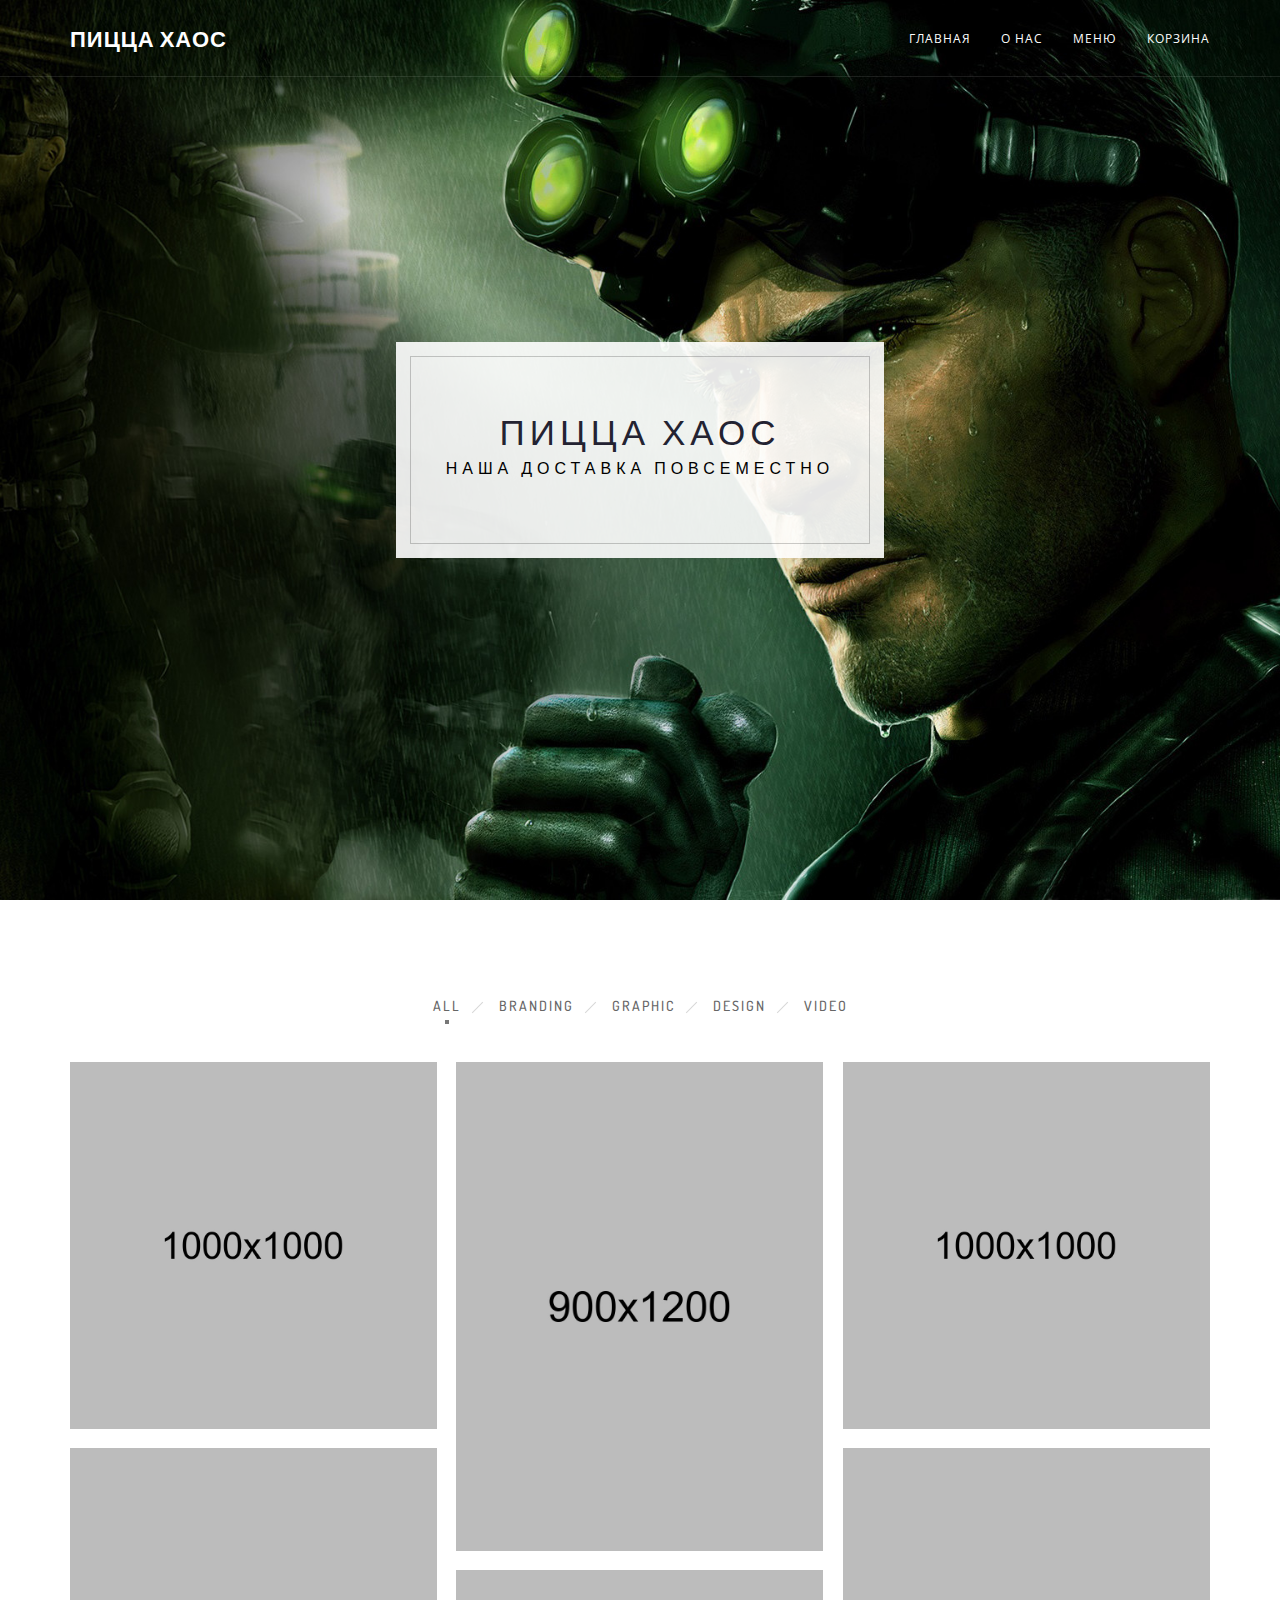
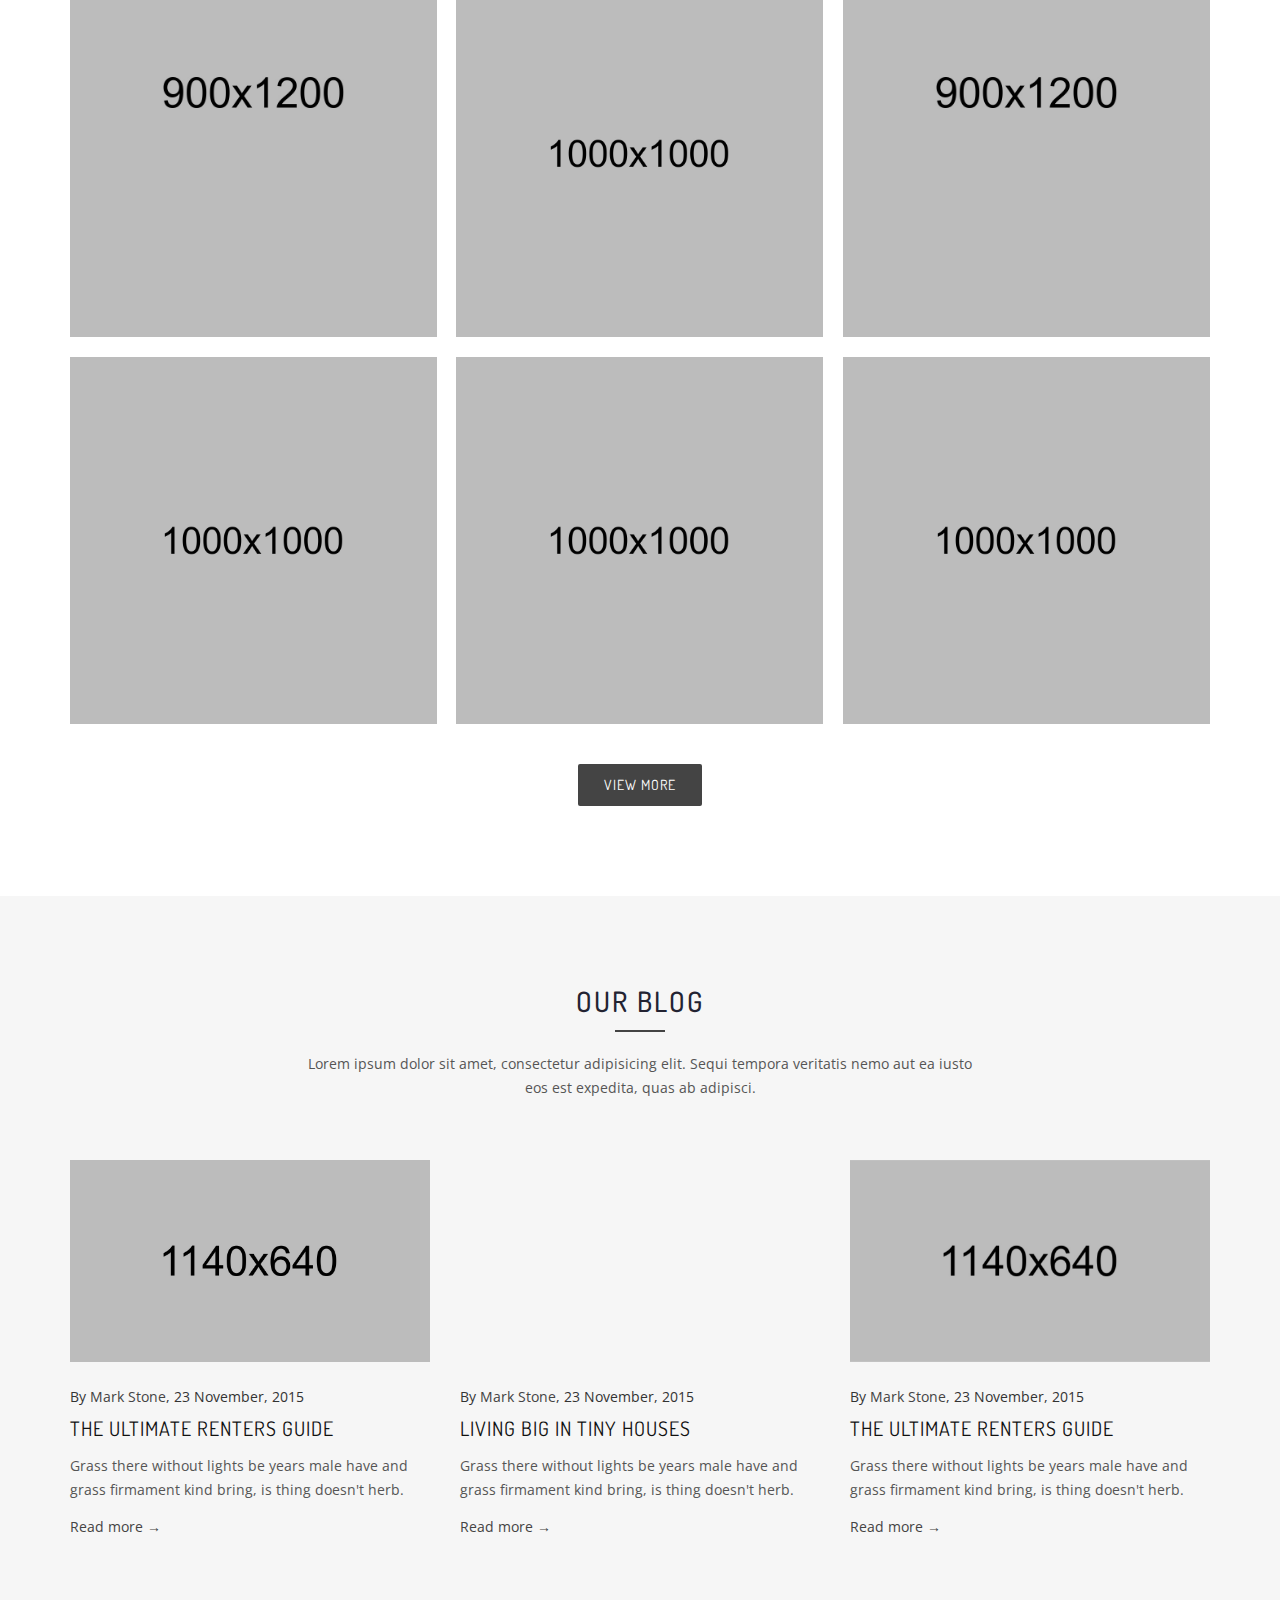
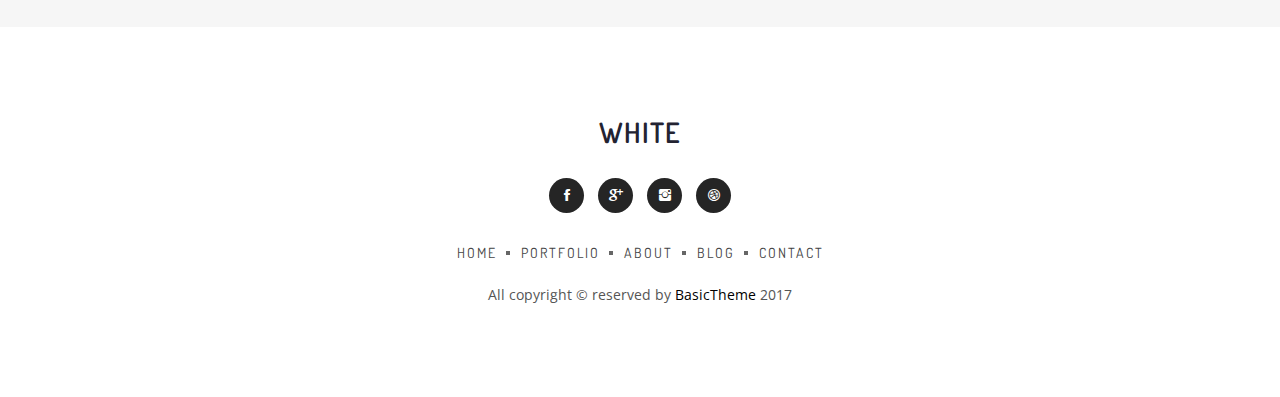
<file: template/index.html>
<!doctype html>
<html class="no-js" lang="">
    <head>
        <meta charset="utf-8">
        <meta http-equiv="x-ua-compatible" content="ie=edge">
        <title>White - Minimal Portfolio Template</title>
        <meta name="description" content="">
        <meta name="viewport" content="width=device-width, initial-scale=1">
		<!-- favicon icon -->
        <link rel="icon" href="img/favicon.png">
       
		<!-- All CSS Files Here -->
        <link rel="stylesheet" href="css/bootstrap.min.css">
        <link rel="stylesheet" href="css/et-line-fonts.css">
        <link rel="stylesheet" href="css/ionicons.min.css">
        <link rel="stylesheet" href="css/magnific-popup.css">
        <link rel="stylesheet" href="css/meanmenu.css">
        <link rel="stylesheet" href="css/global.css">
        <link rel="stylesheet" href="style.css">
        <link rel="stylesheet" href="css/responsive.css">
        <script src="js/vendor/modernizr-2.8.3.min.js"></script>
    </head>
    <body>
  
		<!-- header start -->
		<header id="sticky-header" class="header-fixed header-transparent">
			<div class="header-area">
				<div class="container sm-100">
					<div class="row">
						<div class="col-md-3 col-sm-2">
							<div class="logo text-upper">
								<h4><a href="index.html">Пицца Хаос</a></h4>
							</div>
						</div>
						<div class="col-md-9 col-sm-10">
							<div class="menu-area hidden-xs">
								<nav>
									<ul class="basic-menu clearfix">
										<li><a href="#">Главная</a></li>
										<li><a href="#">О нас</a></li>
										<li><a href="#">Меню</a></li>             
										<li><a href="#">Корзина</a></li>                            
									</ul>
								</nav>							
							</div>
							<!-- basic-mobile-menu --> 
							<div class="basic-mobile-menu visible-xs">
								<nav id="mobile-nav">
									<ul>
										<li><a href="#">Главная</a></li>
										<li><a href="#">О нас</a></li>
										<li><a href="#">Меню</a></li>             
										<li><a href="#">Корзина</a></li>        
									</ul>
								</nav>
							</div>									
						</div>
					</div>
				</div>
			</div>
		</header>
		<!-- header end -->
		
		<!-- basic-slider start -->
		<div class="basic-slider slide-6 height-100-vh">
			<div class="container text-center">
				<div class="hero-caption">
					<div class=" hero-text">
						<div class="slider-content white-bg-opacity">
							<h2>Пицца Хаос</h2>
							<h4>Наша доставка повсеместно</h4>
						</div>
					</div>
				</div>				
			</div>
		</div>
		<!-- basic-slider end -->
		<!-- basic-portfolio-area start -->
		<div class="basic-portfolio-area ptb-90">
			<div class="container">
				<div class="filter-menu text-center mb-40">
					<button class="active" data-filter="*">ALL</button>
					<button data-filter=".branding">Branding </button>
					<button data-filter=".graphic">Graphic</button>
					<button data-filter=".design">Design </button>
					<button data-filter=".video">Video</button>
				</div>			
				<div id="portfolio-grid" class="row-portfolio portfolio-style-2">
					<div class="portfolio-item branding video">
						<div class="portfolio-wrapper">
							<div class="portfolio-thumb">
								<img src="img/portfolio/project1.jpg" alt="" />
								<div class="view-icon">
									<a class="popup-link" href="img/portfolio/project1.jpg"><span class="icon-focus"></span></a>
								</div>
							</div>
							<div class="portfolio-caption text-left">
								<h4><a href="portfolio-single.html">Basic Portfolio Tile</a></h4>
								<div class="work-tag">
									<a href="#">Design</a>,
									<a href="#">Photography</a>
								</div>
							</div>
						</div>
					</div>
					<div class="portfolio-item graphic">
						<div class="portfolio-wrapper">
							<div class="portfolio-thumb">
								<img src="img/portfolio/m-project2.jpg" alt="" />
								<div class="view-icon">
									<a class="popup-video" href="https://www.youtube.com/watch?v=nrJtHemSPW4"><span class="icon-video "></span></a>									
								</div>
							</div>
							<div class="portfolio-caption text-left">
								<h4><a href="portfolio-single.html">Basic Portfolio Tile</a></h4>
								<div class="work-tag">
									<a href="#">Design</a>,
									<a href="#">Photography</a>
								</div>
							</div>
						</div>
					</div>
					<div class="portfolio-item video">
						<div class="portfolio-wrapper">
							<div class="portfolio-thumb">
								<img src="img/portfolio/project2.jpg" alt="" />
								<div class="view-icon">
									<a class="popup-link" href="img/portfolio/project2.jpg"><span class="icon-focus"></span></a>
								</div>
							</div>
							<div class="portfolio-caption text-left">
								<h4><a href="portfolio-single.html">Basic Portfolio Tile</a></h4>
								<div class="work-tag">
									<a href="#">Design</a>,
									<a href="#">Photography</a>
								</div>
							</div>
						</div>
					</div>
					<div class="portfolio-item graphic">
						<div class="portfolio-wrapper">
							<div class="portfolio-thumb">
								<img src="img/portfolio/m-project1.jpg" alt="" />
								<div class="view-icon">
									<a href="portfolio-single.html"><span class="icon-attachment"></span></a>
								</div>
							</div>
							<div class="portfolio-caption text-left">
								<h4><a href="portfolio-single.html">Basic Portfolio Tile</a></h4>
								<div class="work-tag">
									<a href="#">Design</a>,
									<a href="#">Photography</a>
								</div>
							</div>
						</div>
					</div>
					<div class="portfolio-item branding design">
						<div class="portfolio-wrapper">
							<div class="portfolio-thumb">
								<img src="img/portfolio/m-project3.jpg" alt="" />
								<div class="view-icon">
									<a class="popup-video" href="https://www.youtube.com/watch?v=nrJtHemSPW4"><span class="icon-video "></span></a>
								</div>
							</div>
							<div class="portfolio-caption text-left">
								<h4><a href="portfolio-single.html">Basic Portfolio Tile</a></h4>
								<div class="work-tag">
									<a href="#">Design</a>,
									<a href="#">Photography</a>
								</div>
							</div>
						</div>
					</div>
					<div class="portfolio-item graphic video">
						<div class="portfolio-wrapper">
							<div class="portfolio-thumb">
								<img src="img/portfolio/project4.jpg" alt="" />
								<div class="view-icon">
									<a href="portfolio-single.html"><span class="icon-attachment"></span></a>
								</div>
							</div>
							<div class="portfolio-caption text-left">
								<h4><a href="portfolio-single.html">Basic Portfolio Tile</a></h4>
								<div class="work-tag">
									<a href="#">Design</a>,
									<a href="#">Photography</a>
								</div>
							</div>
						</div>
					</div>
					<div class="portfolio-item branding design">
						<div class="portfolio-wrapper">
							<div class="portfolio-thumb">
								<img src="img/portfolio/project5.jpg" alt="" />
								<div class="view-icon">
									<a class="popup-link" href="img/portfolio/project5.jpg"><span class="icon-focus"></span></a>
								</div>
							</div>
							<div class="portfolio-caption text-left">
								<h4><a href="portfolio-single.html">Basic Portfolio Tile</a></h4>
								<div class="work-tag">
									<a href="#">Design</a>,
									<a href="#">Photography</a>
								</div>
							</div>
						</div>
					</div>
					<div class="portfolio-item">
						<div class="portfolio-wrapper">
							<div class="portfolio-thumb">
								<img src="img/portfolio/project6.jpg" alt="" />
								<div class="view-icon">
									<a class="popup-link" href="img/portfolio/project6.jpg"><span class="icon-focus"></span></a>
								</div>
							</div>
							<div class="portfolio-caption text-left">
								<h4><a href="portfolio-single.html">Basic Portfolio Tile</a></h4>
								<div class="work-tag">
									<a href="#">Design</a>,
									<a href="#">Photography</a>
								</div>
							</div>
						</div>
					</div>
					<div class="portfolio-item design">
						<div class="portfolio-wrapper">
							<div class="portfolio-thumb">
								<img src="img/portfolio/project7.jpg" alt="" />
								<div class="view-icon">
									<a href="portfolio-single.html"><span class="icon-attachment"></span></a>
								</div>
							</div>
							<div class="portfolio-caption text-left">
								<h4><a href="portfolio-single.html">Basic Portfolio Tile</a></h4>
								<div class="work-tag">
									<a href="#">Design</a>,
									<a href="#">Photography</a>
								</div>
							</div>
						</div>
					</div>
				</div>
				<div class="view-more mt-20 text-center">
					<a class="btn btn-large" href="#">View More</a>
				</div>			
			</div>
		</div>
		<!-- basic-portfolio-area end -->		
		<!-- basic-blog-area -->
		<div class="basic-blo-area gray-bg pt-90 pb-30">
			<div class="container">
				<div class="area-title text-center">
					<h2>Our Blog</h2>
					<p>Lorem ipsum dolor sit amet, consectetur adipisicing elit. Sequi tempora veritatis nemo aut ea iusto eos est expedita, quas ab adipisci.</p>
				</div>
				<div class="row">
					<div class="col-sm-6 col-md-4 blog-item">
						<!-- POST -->
						<article class="post">
							<div class="post-thumbnail">
								<img src="img/blog/1.jpg" alt="">
							</div>
							<div class="post-header">
								<div class="post-meta">
									By <a href="#">Mark Stone</a>, 23 November, 2015
								</div>
								<h2 class="post-title"><a href="blog-single.html">The Ultimate Renters Guide</a></h2>
							</div>
							<div class="post-content">
								<p>Grass there without lights be years male have and grass firmament kind bring, is thing doesn't herb.</p>
								<a class="post-more" href="blog-single.html">Read more &rarr;</a>
							</div>
						</article>
						<!-- /POST -->
					</div>
					<div class="col-sm-6 col-md-4 blog-item">
						<!-- POST -->
						<article class="post">
							<div class="post-thumbnail embed-responsive embed-responsive-16by9">
								<iframe src="https://www.youtube.com/embed/QD_hrJLqEhY"></iframe>
							</div>
							<div class="post-header">
								<div class="post-meta">
									By <a href="#">Mark Stone</a>, 23 November, 2015
								</div>
								<h2 class="post-title"><a href="blog-single.html">Living Big in Tiny Houses</a></h2>
							</div>
							<div class="post-content">
								<p>Grass there without lights be years male have and grass firmament kind bring, is thing doesn't herb.</p>
								<a class="post-more" href="blog-single.html">Read more &rarr;</a>
							</div>
						</article>
						<!-- /POST -->
					</div>					
					<div class="col-sm-6 col-md-4 blog-item">
						<!-- POST -->
						<article class="post">
							<div class="post-thumbnail blog-slider owl-carousel">
								<img src="img/blog/6.jpg" alt="">
								<img src="img/blog/7.jpg" alt="">
								<img src="img/blog/3.jpg" alt="">
							</div>
							<div class="post-header">
								<div class="post-meta">
									By <a href="#">Mark Stone</a>, 23 November, 2015
								</div>
								<h2 class="post-title"><a href="blog-single.html">The Ultimate Renters Guide</a></h2>
							</div>
							<div class="post-content">
								<p>Grass there without lights be years male have and grass firmament kind bring, is thing doesn't herb.</p>
								<a class="post-more" href="blog-single.html">Read more &rarr;</a>
							</div>
						</article>
						<!-- /POST -->
					</div>
				</div>

			</div>
		</div>
		<!-- basic-blog-area end -->
		<!-- footer start -->
		<footer>
			<div class="basic-footer text-center ptb-90">
				<div class="container">
					<div class="footer-logo mb-30">
						<h3><a href="index.html">White</a></h3>
					</div>
					<div class="social-icon">
						<a href="#"><i class="ion-social-facebook"></i></a>
						<a href="#"><i class="ion-social-googleplus"></i></a>
						<a href="#"><i class="ion-social-instagram"></i></a>
						<a href="#"><i class="ion-social-dribbble"></i></a>
					</div>
					<div class="footer-menu mt-30">
						<nav>
							<ul>
								<li><a href="#">Home</a></li>
								<li><a href="#">Portfolio</a></li>
								<li><a href="#">About</a></li>
								<li><a href="#">Blog</a></li>
								<li><a href="#">Contact</a></li>
							</ul>
						</nav>
					</div>
					<div class="copyright mt-20">
						<p>All copyright © reserved by <a href="#">BasicTheme</a> 2017</p>
					</div>
				</div>
			</div>
		</footer>
		<!-- footer end -->

		
		<!-- All js plugins here -->
        <script src="js/vendor/jquery-1.12.0.min.js"></script>
        <script src="js/bootstrap.min.js"></script>
        <script src="js/isotope.pkgd.min.js"></script>
        <script src="js/imagesloaded.pkgd.min.js"></script>
        <script src="js/jquery.magnific-popup.min.js"></script>
        <script src="js/jquery.meanmenu.js"></script>
        <script src="js/plugins.js"></script>
        <script src="js/main.js"></script>
    </body>
</html>
</file>
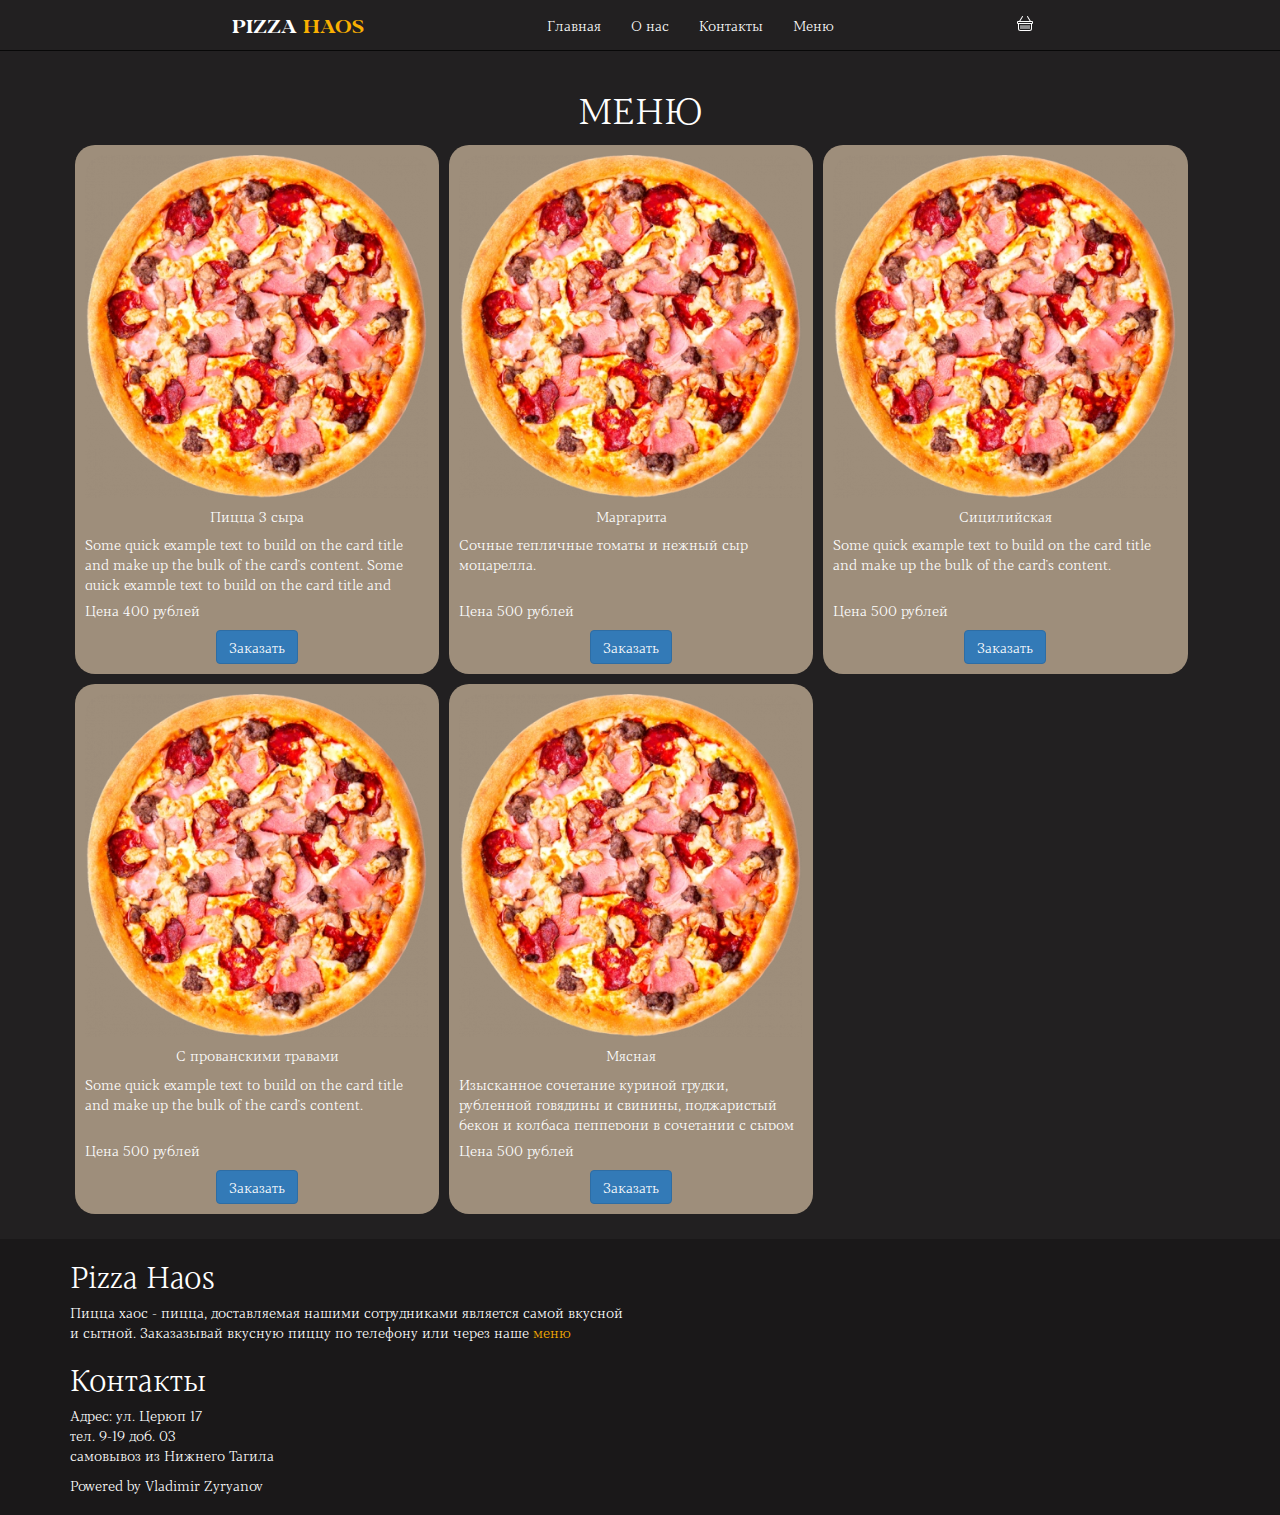
<file: menu.html>
<!DOCTYPE html>
<html lang="en">
  <head>
    <meta charset="utf-8">
    <meta http-equiv="X-UA-Compatible" content="IE=edge">
    <meta name="viewport" content="width=device-width, initial-scale=1">
    <!-- The above 3 meta tags *must* come first in the head; any other head content must come *after* these tags -->
    <meta name="description" content="">
    <meta name="author" content="">
    <link rel="icon" href="favicon.ico">

    <title>Pizza Haos</title>

    <!-- Bootstrap core CSS -->
    <link href="css/bootstrap.min.css" rel="stylesheet">
    <!-- Bootstrap theme -->


    <!-- Custom styles for this template -->
    <link href="theme.css" rel="stylesheet">
  </head>

  <body>

    <!-- Fixed navbar -->
    <nav class="navbar navbar-inverse navbar-fixed-top">
      <div class="container navbar-flex">
        <div class="navbar-header">
          <a class="navbar-brand" href="#">Pizza <span class="brand-color">Haos</span></a>
        </div>
        <div class="navbar-collapse collapse">
          <ul class="nav navbar-nav">
            <li><a href="index.html">Главная</a></li>
            <li><a href="#about">О нас</a></li>
            <li><a href="#contact">Контакты</a></li>
            <li><a href="menu.html">Меню</a></li>
          </ul>
        </div>
        <div class="navbar-collapse collapse">
          <ul class="nav navbar-nav">
            <li><a href="#contact">
              <svg xmlns="http://www.w3.org/2000/svg" width="16" height="16" fill="currentColor" class="bi bi-basket" viewBox="0 0 16 16">
                <path d="M5.757 1.071a.5.5 0 0 1 .172.686L3.383 6h9.234L10.07 1.757a.5.5 0 1 1 .858-.514L13.783 6H15a1 1 0 0 1 1 1v1a1 1 0 0 1-1 1v4.5a2.5 2.5 0 0 1-2.5 2.5h-9A2.5 2.5 0 0 1 1 13.5V9a1 1 0 0 1-1-1V7a1 1 0 0 1 1-1h1.217L5.07 1.243a.5.5 0 0 1 .686-.172zM2 9v4.5A1.5 1.5 0 0 0 3.5 15h9a1.5 1.5 0 0 0 1.5-1.5V9H2zM1 7v1h14V7H1zm3 3a.5.5 0 0 1 .5.5v3a.5.5 0 0 1-1 0v-3A.5.5 0 0 1 4 10zm2 0a.5.5 0 0 1 .5.5v3a.5.5 0 0 1-1 0v-3A.5.5 0 0 1 6 10zm2 0a.5.5 0 0 1 .5.5v3a.5.5 0 0 1-1 0v-3A.5.5 0 0 1 8 10zm2 0a.5.5 0 0 1 .5.5v3a.5.5 0 0 1-1 0v-3a.5.5 0 0 1 .5-.5zm2 0a.5.5 0 0 1 .5.5v3a.5.5 0 0 1-1 0v-3a.5.5 0 0 1 .5-.5z"/>
              </svg>
            </a></li>
          </ul>
        </div>
      </div>
    </nav>

    <div class="container theme-showcase" role="main">
      <h1 class="hiaderh1">
        МЕНЮ
      </h1>
     <div class="menu-container">
      <div class="card">
        <img class="card-img-top" src="img/мясная_600-417x417.bmp" alt="Card image cap">
        <div class="card-body">
          <h5 class="card-title">Пицца 3 сыра</h5>
          <p class="card-text">Some quick example text to build on the card title and make up the bulk of the card's content.
            Some quick example text to build on the card title and make up the bulk of the card's content.
            Some quick example text to build on the card title and make up the bulk of the card's content.
            Some quick example text to build on the card title and make up the bulk of the card's content.
          </p>
          <p class="card-text-price">Цена 400 рублей</p>
          <div class="btn-container">
            <a href="#" class="btn btn-primary">Заказать</a>
          </div>
          
        </div>
      </div>
      <div class="card">
        <img class="card-img-top" src="img/мясная_600-417x417.bmp" alt="Card image cap">
        <div class="card-body">
          <h5 class="card-title">Маргарита</h5>
          <p class="card-text">Сочные тепличные томаты и нежный сыр моцарелла.</p>
          <p class="card-text-price">Цена 500 рублей</p>
          <div class="btn-container">
            <a href="#" class="btn btn-primary">Заказать</a>
          </div>
          
        </div>
      </div>
        <div class="card">
        <img class="card-img-top" src="img/мясная_600-417x417.bmp" alt="Card image cap">
        <div class="card-body">
          <h5 class="card-title">Сицилийская</h5>
          <p class="card-text">Some quick example text to build on the card title and make up the bulk of the card's content.</p>
          <p class="card-text-price">Цена 500 рублей</p>
          <div class="btn-container">
            <a href="#" class="btn btn-primary">Заказать</a>
          </div>
          
        </div>
      </div>
      <div class="card">
        <img class="card-img-top" src="img/мясная_600-417x417.bmp" alt="Card image cap">
        <div class="card-body">
          <h5 class="card-title">С прованскими травами</h5>
          <p class="card-text">Some quick example text to build on the card title and make up the bulk of the card's content.</p>
          <p class="card-text-price">Цена 500 рублей</p>
          <div class="btn-container">
            <a href="#" class="btn btn-primary">Заказать</a>
          </div>
          
        </div>
      </div>
      <div class="card">
        <img class="card-img-top" src="img/мясная_600-417x417.bmp" alt="Card image cap">
        <div class="card-body">
          <h5 class="card-title">Мясная</h5>
          <p class="card-text">Изысканное сочетание куриной грудки, рубленной говядины и свинины, поджаристый бекон и колбаса пепперони в сочетании с сыром моцарелла.</p>
          <p class="card-text-price">Цена 500 рублей</p>
          <div class="btn-container">
            <a href="#" class="btn btn-primary">Заказать</a>
          </div>
          
        </div>
      </div>
    </div>
  </div>

    <section class="comments">
      <div class="container theme-showcase" role="main">
      <div class="row">
        <div class="col-md-6">
          <h2>Pizza Haos</h2>
          <p>Пицца хаос - пицца, доставляемая нашими сотрудниками является самой вкусной и сытной. Заказазывай вкусную пиццу по телефону или через наше <a href="#" class='special-link'>меню</a></p>
          <h2>Контакты</h2>
          <p>
            Адрес: ул. Церюп 17<br>
            тел. 9-19 доб. 03<br>
            самовывоз из Нижнего Тагила<br>
          </p>
        </div>
        <div class="col-md-6"></div>
      </div>
      <div class="row">
        <div class="col-md-12">
          <p>
            Powered by Vladimir Zyryanov
          </p>
        </div>
      </div>
    </div>
    </section>
    <div class="container theme-showcase" role="main"></div>
    <!-- Bootstrap core JavaScript
    ================================================== -->
    <!-- Placed at the end of the document so the pages load faster -->
    <script src="https://ajax.googleapis.com/ajax/libs/jquery/1.12.4/jquery.min.js"></script>
    <script src="js/bootstrap.min.js"></script>
    <script src="js/myscript.js"></script>
  </body>
</html>
</file>
<file: template/css/et-line-fonts.css>
@font-face{font-family:'et-line';src:url('../fonts/et-line.eot');src:url('../fonts/et-line.eot?#iefix') format('embedded-opentype'),
url('../fonts/et-line.woff') format('woff'),
url('../fonts/et-line.ttf') format('truetype'),
url('../fonts/et-line.svg#et-line') format('svg');font-weight:normal;font-style:normal;}
[data-icon]:before{font-family:'et-line';content:attr(data-icon);speak:none;font-weight:normal;font-variant:normal;text-transform:none;line-height:1;-webkit-font-smoothing:antialiased;-moz-osx-font-smoothing:grayscale;display:inline-block;}
.icon-mobile, .icon-laptop, .icon-desktop, .icon-tablet, .icon-phone, .icon-document, .icon-documents, .icon-search, .icon-clipboard, .icon-newspaper, .icon-notebook, .icon-book-open, .icon-browser, .icon-calendar, .icon-presentation, .icon-picture, .icon-pictures, .icon-video, .icon-camera, .icon-printer, .icon-toolbox, .icon-briefcase, .icon-wallet, .icon-gift, .icon-bargraph, .icon-grid, .icon-expand, .icon-focus, .icon-edit, .icon-adjustments, .icon-ribbon, .icon-hourglass, .icon-lock, .icon-megaphone, .icon-shield, .icon-trophy, .icon-flag, .icon-map, .icon-puzzle, .icon-basket, .icon-envelope, .icon-streetsign, .icon-telescope, .icon-gears, .icon-key, .icon-paperclip, .icon-attachment, .icon-pricetags, .icon-lightbulb, .icon-layers, .icon-pencil, .icon-tools, .icon-tools-2, .icon-scissors, .icon-paintbrush, .icon-magnifying-glass, .icon-circle-compass, .icon-linegraph, .icon-mic, .icon-strategy, .icon-beaker, .icon-caution, .icon-recycle, .icon-anchor, .icon-profile-male, .icon-profile-female, .icon-bike, .icon-wine, .icon-hotairballoon, .icon-globe, .icon-genius, .icon-map-pin, .icon-dial, .icon-chat, .icon-heart, .icon-cloud, .icon-upload, .icon-download, .icon-target, .icon-hazardous, .icon-piechart, .icon-speedometer, .icon-global, .icon-compass, .icon-lifesaver, .icon-clock, .icon-aperture, .icon-quote, .icon-scope, .icon-alarmclock, .icon-refresh, .icon-happy, .icon-sad, .icon-facebook, .icon-twitter, .icon-googleplus, .icon-rss, .icon-tumblr, .icon-linkedin, .icon-dribbble{font-family:'et-line';speak:none;font-style:normal;font-weight:normal;font-variant:normal;text-transform:none;line-height:1;-webkit-font-smoothing:antialiased;-moz-osx-font-smoothing:grayscale;display:inline-block;}
.icon-mobile:before{content:"\e000";}
.icon-laptop:before{content:"\e001";}
.icon-desktop:before{content:"\e002";}
.icon-tablet:before{content:"\e003";}
.icon-phone:before{content:"\e004";}
.icon-document:before{content:"\e005";}
.icon-documents:before{content:"\e006";}
.icon-search:before{content:"\e007";}
.icon-clipboard:before{content:"\e008";}
.icon-newspaper:before{content:"\e009";}
.icon-notebook:before{content:"\e00a";}
.icon-book-open:before{content:"\e00b";}
.icon-browser:before{content:"\e00c";}
.icon-calendar:before{content:"\e00d";}
.icon-presentation:before{content:"\e00e";}
.icon-picture:before{content:"\e00f";}
.icon-pictures:before{content:"\e010";}
.icon-video:before{content:"\e011";}
.icon-camera:before{content:"\e012";}
.icon-printer:before{content:"\e013";}
.icon-toolbox:before{content:"\e014";}
.icon-briefcase:before{content:"\e015";}
.icon-wallet:before{content:"\e016";}
.icon-gift:before{content:"\e017";}
.icon-bargraph:before{content:"\e018";}
.icon-grid:before{content:"\e019";}
.icon-expand:before{content:"\e01a";}
.icon-focus:before{content:"\e01b";}
.icon-edit:before{content:"\e01c";}
.icon-adjustments:before{content:"\e01d";}
.icon-ribbon:before{content:"\e01e";}
.icon-hourglass:before{content:"\e01f";}
.icon-lock:before{content:"\e020";}
.icon-megaphone:before{content:"\e021";}
.icon-shield:before{content:"\e022";}
.icon-trophy:before{content:"\e023";}
.icon-flag:before{content:"\e024";}
.icon-map:before{content:"\e025";}
.icon-puzzle:before{content:"\e026";}
.icon-basket:before{content:"\e027";}
.icon-envelope:before{content:"\e028";}
.icon-streetsign:before{content:"\e029";}
.icon-telescope:before{content:"\e02a";}
.icon-gears:before{content:"\e02b";}
.icon-key:before{content:"\e02c";}
.icon-paperclip:before{content:"\e02d";}
.icon-attachment:before{content:"\e02e";}
.icon-pricetags:before{content:"\e02f";}
.icon-lightbulb:before{content:"\e030";}
.icon-layers:before{content:"\e031";}
.icon-pencil:before{content:"\e032";}
.icon-tools:before{content:"\e033";}
.icon-tools-2:before{content:"\e034";}
.icon-scissors:before{content:"\e035";}
.icon-paintbrush:before{content:"\e036";}
.icon-magnifying-glass:before{content:"\e037";}
.icon-circle-compass:before{content:"\e038";}
.icon-linegraph:before{content:"\e039";}
.icon-mic:before{content:"\e03a";}
.icon-strategy:before{content:"\e03b";}
.icon-beaker:before{content:"\e03c";}
.icon-caution:before{content:"\e03d";}
.icon-recycle:before{content:"\e03e";}
.icon-anchor:before{content:"\e03f";}
.icon-profile-male:before{content:"\e040";}
.icon-profile-female:before{content:"\e041";}
.icon-bike:before{content:"\e042";}
.icon-wine:before{content:"\e043";}
.icon-hotairballoon:before{content:"\e044";}
.icon-globe:before{content:"\e045";}
.icon-genius:before{content:"\e046";}
.icon-map-pin:before{content:"\e047";}
.icon-dial:before{content:"\e048";}
.icon-chat:before{content:"\e049";}
.icon-heart:before{content:"\e04a";}
.icon-cloud:before{content:"\e04b";}
.icon-upload:before{content:"\e04c";}
.icon-download:before{content:"\e04d";}
.icon-target:before{content:"\e04e";}
.icon-hazardous:before{content:"\e04f";}
.icon-piechart:before{content:"\e050";}
.icon-speedometer:before{content:"\e051";}
.icon-global:before{content:"\e052";}
.icon-compass:before{content:"\e053";}
.icon-lifesaver:before{content:"\e054";}
.icon-clock:before{content:"\e055";}
.icon-aperture:before{content:"\e056";}
.icon-quote:before{content:"\e057";}
.icon-scope:before{content:"\e058";}
.icon-alarmclock:before{content:"\e059";}
.icon-refresh:before{content:"\e05a";}
.icon-happy:before{content:"\e05b";}
.icon-sad:before{content:"\e05c";}
.icon-facebook:before{content:"\e05d";}
.icon-twitter:before{content:"\e05e";}
.icon-googleplus:before{content:"\e05f";}
.icon-rss:before{content:"\e060";}
.icon-tumblr:before{content:"\e061";}
.icon-linkedin:before{content:"\e062";}
.icon-dribbble:before{content:"\e063";}
</file>
<file: template/css/meanmenu.css>
a.meanmenu-reveal{display:none;}
.mean-container .mean-bar{background:rgba(0, 0, 0, 0) none repeat scroll 0 0;float:left;min-height:0;padding:0;position:relative;width:100%;z-index:999999;}
.mean-container a.meanmenu-reveal{border:1px solid #000;color:#444;cursor:pointer;display:block;font-family:Arial,Helvetica,sans-serif;font-size:1px;font-weight:700;height:21px;line-height:22px;margin-top:-52px;padding:5px 8px;position:absolute;right:0;text-decoration:none;top:0;width:22px;}
.mean-container a.meanmenu-reveal span{background:#444 none repeat scroll 0 0;display:block;height:3px;margin-top:3px;}
.mean-container .mean-nav{background:#0c1923 none repeat scroll 0 0;float:left;margin-top:0;width:100%;}
.mean-container .mean-nav ul{padding:0;margin:0;width:100%;list-style-type:none;}
.mean-container .mean-nav ul li{position:relative;float:left;width:100%;}
.mean-container .mean-nav ul li a{display:block;float:left;width:90%;padding:1em 5%;margin:0;text-align:left;color:#fff;border-top:1px solid #383838;border-top:1px solid rgba(255,255,255,0.5);text-decoration:none;text-transform:uppercase;}
.mean-container .mean-nav ul li li a{width:80%;padding:1em 10%;border-top:1px solid #f1f1f1;border-top:1px solid rgba(255,255,255,0.25);opacity:0.75;filter:alpha(opacity=75);text-shadow:none !important;visibility:visible;}
.mean-container .mean-nav ul li.mean-last a{border-bottom:none;margin-bottom:0;}
.mean-container .mean-nav ul li li li a{width:70%;padding:1em 15%;}
.mean-container .mean-nav ul li li li li a{width:60%;padding:1em 20%;}
.mean-container .mean-nav ul li li li li li a{width:50%;padding:1em 25%;}
.mean-container .mean-nav ul li a:hover{background:#252525;background:rgba(255,255,255,0.1);}
.mean-container .mean-nav ul li a.mean-expand{margin-top:1px;width:26px;height:32px;padding:8px 10px !important;text-align:center;position:absolute;right:0;top:0;z-index:2;font-weight:700;background:rgba(255,255,255,0.1);border:none !important;border-left:1px solid rgba(255,255,255,0.4) !important;border-bottom:1px solid rgba(255,255,255,0.2) !important;}
.mean-container .mean-nav ul li a.mean-expand:hover{background:rgba(0,0,0,0.9);}
.mean-container .mean-push{float:left;width:100%;padding:0;margin:0;clear:both;}
.mean-nav .wrapper{width:100%;padding:0;margin:0;}
.mean-container .mean-bar, .mean-container .mean-bar *{-webkit-box-sizing:content-box;-moz-box-sizing:content-box;box-sizing:content-box;}
.mean-remove{display:none !important;}


.mean-nav > ul {
  height: 300px;
  overflow-y: scroll;
}
</file>
<file: template/css/global.css>
.m-0{margin-top:0;margin-right:0;margin-bottom:0;margin-left:0;}
.p-0{padding-top:0;padding-right:0;padding-bottom:0;padding-left:0;}
.mt-0{margin-top:0}
.mt-10{margin-top:10px}
.mt-15{margin-top:15px}
.mt-20{margin-top:20px}
.mt-30{margin-top:30px}
.mt-40{margin-top:40px}
.mt-50{margin-top:50px}
.mt-60{margin-top:60px}
.mt-70{margin-top:70px}
.mt-80{margin-top:80px}
.mt-90{margin-top:90px}
.mt-100{margin-top:100px}
.mt-110{margin-top:110px}
.mt-120{margin-top:120px}
.mt-130{margin-top:130px}
.mt-140{margin-top:140px}
.mt-150{margin-top:150px}
.mr-0{margin-right:0px}
.mr-10{margin-right:10px}
.mr-15{margin-right:15px}
.mr-20{margin-right:20px}
.mr-30{margin-right:30px}
.mr-40{margin-right:40px}
.mr-50{margin-right:50px}
.mr-60{margin-right:60px}
.mr-70{margin-right:70px}
.mr-80{margin-right:80px}
.mr-90{margin-right:90px}
.mr-100{margin-right:100px}
.mr-110{margin-right:110px}
.mr-120{margin-right:120px}
.mr-130{margin-right:130px}
.mr-140{margin-right:140px}
.mr-150{margin-right:150px}
.mb-0{margin-bottom:0}
.mb-10{margin-bottom:10px}
.mb-15{margin-bottom:15px}
.mb-20{margin-bottom:20px}
.mb-30{margin-bottom:30px}
.mb-40{margin-bottom:40px}
.mb-50{margin-bottom:50px}
.mb-60{margin-bottom:60px}
.mb-70{margin-bottom:70px}
.mb-80{margin-bottom:80px}
.mb-90{margin-bottom:90px}
.mb-100{margin-bottom:100px}
.mb-110{margin-bottom:110px}
.mb-120{margin-bottom:120px}
.mb-130{margin-bottom:130px}
.mb-140{margin-bottom:140px}
.mb-150{margin-bottom:150px}
.ml-0{margin-left:0}
.ml-10{margin-left:10px}
.ml-15{margin-left:15px}
.ml-20{margin-left:20px}
.ml-30{margin-left:30px}
.ml-40{margin-left:40px}
.ml-50{margin-left:50px}
.ml-60{margin-left:60px}
.ml-70{margin-left:70px}
.ml-80{margin-left:80px}
.ml-90{margin-left:90px}
.ml-100{margin-left:100px}
.ml-110{margin-left:110px}
.ml-120{margin-left:120px}
.ml-130{margin-left:130px}
.ml-140{margin-left:140px}
.ml-150{margin-left:150px}
.pt-0{padding-top:0}
.pt-10{padding-top:10px}
.pt-15{padding-top:15px}
.pt-20{padding-top:20px}
.pt-30{padding-top:30px}
.pt-40{padding-top:40px}
.pt-50{padding-top:50px}
.pt-60{padding-top:60px}
.pt-70{padding-top:70px}
.pt-80{padding-top:80px}
.pt-90{padding-top:90px}
.pt-100{padding-top:100px}
.pt-110{padding-top:110px}
.pt-120{padding-top:120px}
.pt-130{padding-top:130px}
.pt-140{padding-top:140px}
.pt-150{padding-top:150px}
.pr-0{padding-right:0}
.pr-10{padding-right:10px}
.pr-15{padding-right:15px}
.pr-20{padding-right:20px}
.pr-30{padding-right:30px}
.pr-40{padding-right:40px}
.pr-50{padding-right:50px}
.pr-60{padding-right:60px}
.pr-70{padding-right:70px}
.pr-80{padding-right:80px}
.pr-90{padding-right:90px}
.pr-100{padding-right:100px}
.pr-110{padding-right:110px}
.pr-120{padding-right:120px}
.pr-130{padding-right:130px}
.pr-140{padding-right:140px}
.pb-0{padding-bottom:0}
.pb-10{padding-bottom:10px}
.pb-15{padding-bottom:15px}
.pb-20{padding-bottom:20px}
.pb-30{padding-bottom:30px}
.pb-40{padding-bottom:40px}
.pb-50{padding-bottom:50px}
.pb-60{padding-bottom:60px}
.pb-70{padding-bottom:70px}
.pb-80{padding-bottom:80px}
.pb-90{padding-bottom:90px}
.pb-100{padding-bottom:100px}
.pb-110{padding-bottom:110px}
.pb-120{padding-bottom:120px}
.pb-130{padding-bottom:130px}
.pb-140{padding-bottom:140px}
.pb-150{padding-bottom:150px}
.pl-0{padding-left:0}
.pl-10{padding-left:10px}
.pl-15{padding-left:15px}
.pl-20{padding-left:20px}
.pl-30{padding-left:30px}
.pl-40{padding-left:40px}
.pl-50{padding-left:50px}
.pl-60{padding-left:60px}
.pl-70{padding-left:70px}
.pl-80{padding-left:80px}
.pl-90{padding-left:90px}
.pl-100{padding-left:100px}
.pl-110{padding-left:110px}
.pl-120{padding-left:120px}
.pl-130{padding-left:130px}
.pl-140{padding-left:140px}
.pl-150{padding-left:150px}
.ptb-0{padding:0}
.ptb-10{padding:10px 0}
.ptb-20{padding:20px 0}
.ptb-30{padding:30px 0}
.ptb-40{padding:40px 0}
.ptb-50{padding:50px 0}
.ptb-60{padding:60px 0}
.ptb-70{padding:70px 0}
.ptb-80{padding:80px 0}
.ptb-90{padding:90px 0}
.ptb-100{padding:100px 0}
.ptb-110{padding:110px 0}
.ptb-120{padding:120px 0}
.ptb-130{padding:130px 0}
.ptb-140{padding:140px 0}
.ptb-150{padding:150px 0}
.mtb-0{margin:0}
.mtb-10{margin:10px 0}
.mtb-15{margin:15px 0}
.mtb-20{margin:20px 0}
.mtb-30{margin:30px 0}
.mtb-40{margin:40px 0}
.mtb-50{margin:50px 0}
.mtb-60{margin:60px 0}
.mtb-70{margin:70px 0}
.mtb-80{margin:80px 0}
.mtb-90{margin:90px 0}
.mtb-100{margin:100px 0}
.mtb-110{margin:110px 0}
.mtb-120{margin:120px 0}
.mtb-130{margin:130px 0}
.mtb-140{margin:140px 0}
.mtb-150{margin:150px 0;}
.pricing .container .row [class*="col-"]{}
.col-1, .col-2, .col-3, .col-4, .col-5, .col-6, .col-7, .col-8, .col-9, .col-10{float:left;}
.col-1{width:10%;}
.col-2{width:20%;}
.col-3{width:30%;}
.col-4{width:40%;}
.col-5{width:50%;}
.col-6{width:60%;}
.col-7{width:70%;}
.col-8{width:80%;}
.col-9{width:90%;}
.col-10{width:100%;}
.white-bg{background:#ffffff;}
.gray-bg{background:#f6f6f6;}
.transparent-bg{background:transparent;}
</file>
<file: template/style.css>
/*
  Theme Name: White - Minimal Portfolio Template
  Author: basictheme
  Description: Portfolio template.
  Version: 1.0
*/

/* Css Index 
-----------------------------------
1. Theme default css
2. header
3. basic slider
4. portfolio
5. service
6. testimonial
7. footer
8. blog
9. pricing
10. process
11. team
11. breadcrumb
12. contact
13. about
*/


/*-------------------------------------------------------
1. Theme default css
---------------------------------------------------------*/
@import url('https://fonts.googleapis.com/css?family=Dosis:300,400,500,600,700|Open+Sans:300,400,600,700');
@import url('css/font-awesome.min.css');
@import url('css/text-headline.css');
@import url('css/owl.carousel.min.css');
@import url('css/hamburgers.min.css');
@import url('css/animate.css');

body {
  font-family: 'Open Sans', sans-serif;
  font-weight: normal;
  font-style: normal;
}
.img,img{
 max-width: 100%;
transition: all 0.3s ease-out 0s;
}
a,
.button {
  -webkit-transition: all 0.3s ease-out 0s;
  -moz-transition: all 0.3s ease-out 0s;
  -ms-transition: all 0.3s ease-out 0s;
  -o-transition: all 0.3s ease-out 0s;
  transition: all 0.3s ease-out 0s;
}
a:focus,
.button:focus {
  text-decoration: none;
  outline: none;
}
a:focus,
a:hover,
.portfolio-cat a:hover,
.footer-menu li a:hover {
  color: #999;
  text-decoration: none;
}
a, button {
  color: #444;
  outline: medium none;
}
.uppercase { 
  text-transform: uppercase;
}
.capitalize { 
  text-transform: capitalize;
}
h1,
h2,
h3,
h4,
h5,
h6 {
  font-family: 'Dosis', sans-serif;
  font-weight: normal;
  color: #232332;
  margin-top: 0px;
  font-style: normal;
  font-weight: 300;
  letter-spacing: 1px;
  text-transform: uppercase;
}
h1 a,
h2 a,
h3 a,
h4 a,
h5 a,
h6 a { 
    color: inherit;
}
h1 {
    font-size: 40px;
    font-weight: 500;
}
h2 {
    font-size: 35px;
}
h3 {
    font-size: 28px;
}
h4 {
    font-size: 22px;
}
h5 {
    font-size: 18px;
}
h6 {
    font-size: 16px;
}
ul {
  margin: 0px;
  padding: 0px;
}
li { list-style: none }
p {
  font-size: 14px;
  font-weight: normal;
  line-height: 24px;
  color: #555;
  margin-bottom: 15px;
}
hr{
  padding: 0px;
  border-bottom: 1px solid #eceff8;
  border-top: 0px;
}
label {
  color: #444;
  cursor: pointer;
  font-size: 14px;
  font-weight: 400;
}
*::-moz-selection {
  background: #d6b161;
  color: #fff;
  text-shadow: none;
}
::-moz-selection {
  background: #555;
  color: #fff;
  text-shadow: none;
}
::selection {
  background: #555;
  color: #fff;
  text-shadow: none;
}
*::-moz-placeholder {
  color: #555555;
  font-size: 14px;
  opacity: 1;
}
*::placeholder {
  color: #555555;
  font-size: 14px;
  opacity: 1;
}

/* button style */
.btn {
  -moz-user-select: none;
  background: #444 none repeat scroll 0 0;
  border: 1px solid transparent;
  border-radius: 2px;
  color: #fff;
  cursor: pointer;
  display: inline-block;
  font-family: dosis;
  font-size: 14px;
  font-weight: 400;
  letter-spacing: 1px;
  line-height: 1.42857;
  margin-bottom: 0;
  padding: 7px 20px;
  text-align: center;
  text-transform: uppercase;
  touch-action: manipulation;
  transition: all 0.3s ease 0s;
  vertical-align: middle;
  white-space: nowrap;
}
.btn:hover{background:transparent;border-color:#444}
.btn.btn-large {
  padding: 10px 25px;
}
.btn-lg {
  font-weight: 700;
  padding: 13px 31px;
}
.btn.white-btn:hover{border-color:#ddd;color:#ddd}

/* bg img part */
 .bg-1 {background: url(img/bg/bg-1.jpg);}
 .bg-2 { background: url(img/bg/bg-2.jpg);}
 .bg-3 { background: url(img/bg/bg-3.jpg);}
 .bg-4 { background: url(img/bg/12.jpg);}
 .bg-5 { background: url(img/bg/15.jpg);}
 .bg-6{ background: url(img/bg/bg-video.png);}
.color-white {
  color: #ffffff !important;
}
.white-bg{background:#fff;}
 
.bg-1, .bg-2, .bg-3, .bg-4, .bg-5, .bg-6, .bg-7, .bg-8, .bg-9, .bg-10{
  background-attachment: fixed; 
  background-clip: initial; 
  background-color: rgba(0, 0, 0, 0); 
  background-origin: initial; 
  background-position: center center; 
  background-repeat: no-repeat; 
  background-size: cover; 
  position: relative; 
  z-index: 0;
}
/* opacity */
.bg-black-alfa-5::before, .bg-black-alfa-10::before, .bg-black-alfa-15::before, .bg-black-alfa-20::before, .bg-black-alfa-25::before, .bg-black-alfa-30::before, .bg-black-alfa-35::before, .bg-black-alfa-40::before, .bg-black-alfa-45::before, .bg-black-alfa-50::before, .bg-black-alfa-55::before, .bg-black-alfa-60::before, .bg-black-alfa-65::before, .bg-black-alfa-70::before, .bg-black-alfa-75::before, .bg-black-alfa-80::before, .bg-black-alfa-85::before, .bg-black-alfa-90::before, .bg-black-alfa-95::before {
  content: "";
  height: 100%;
  left: 0;
  position: absolute;
  top: 0;
  width: 100%;
  z-index: 0;
}
.bg-black-alfa-5::before, .bg-black-alfa-10::before, .bg-black-alfa-15::before, .bg-black-alfa-20::before, .bg-black-alfa-25::before, .bg-black-alfa-30::before, .bg-black-alfa-35::before, .bg-black-alfa-40::before, .bg-black-alfa-45::before, .bg-black-alfa-50::before, .bg-black-alfa-55::before, .bg-black-alfa-60::before, .bg-black-alfa-65::before, .bg-black-alfa-70::before, .bg-black-alfa-75::before, .bg-black-alfa-80::before, .bg-black-alfa-85::before, .bg-black-alfa-90::before, .bg-black-alfa-95::before {
  background: rgba(0, 0, 0, 0.05) none repeat scroll 0 0;
}
.bg-black-alfa-40::before {
  background: rgba(0, 0, 0, 0.4) none repeat scroll 0 0;
}
.owl-carousel .owl-nav div {
  background: rgba(255, 255, 255, 0.8) none repeat scroll 0 0;
  height: 40px;
  left: 20px;
  line-height: 40px;
  opacity: 0;
  position: absolute;
  text-align: center;
  top: 50%;
  transform: translateY(-50%);
  transition: all 0.3s ease 0s;
  visibility: hidden;
  width: 40px;
}
.owl-carousel .owl-nav div.owl-next {
  left: auto;
  right: 20px;
}
.owl-carousel:hover .owl-nav div{opacity: 1;visibility:visible}
/* 2. header */
.header-fixed {
  left: 0;
  position: absolute;
  right: 0;
  z-index: 1030;
}
.header-transparent {
  background: transparent none repeat scroll 0 0;
  box-shadow: 0 -1px 0 rgba(255, 255, 255, 0.1) inset;
  transition: height 0.3s ease-out 0s, background 0.3s ease-out 0s, box-shadow 0s ease-out 0s;
}
.sticky {
  left: 0;
  margin: auto;
  position: fixed;
  top: 0;
  width: 100%;
background: #ffffff none repeat scroll 0 0;
box-shadow: 0 -1px 0 #f5f5f5 inset;
transition: height 0.3s ease-out 0s, background 0.3s ease-out 0s, box-shadow 0.3s ease-out 0s;
z-index: 1030;
}
.breadcrumb-2-area {
  background-position: 50% 0;
  height: 70vh;
  overflow: hidden;
  padding: 0;
}
.hero-caption {
  display: table;
  height: 100%;
  margin: 0 auto;
  position: relative;
  width: 80%;
  z-index: 2;
}
.hero-text {
  display: table-cell;
  height: 100%;
  position: relative;
  vertical-align: middle;
}
h1.breadcrumb-2 {
  font-size: 36px;
  font-weight: 600;
  letter-spacing: 5px;
}
.logo {
  padding: 26px 0;
  transition: all 0.3s ease 0s;
}
.logo h4 {
  font-weight: 600;
  margin: 0;
}
.header-transparent .logo h4 {
  color: #fff;
}
.sticky .logo h4 {
  color: #222;
}
.sticky .logo {
  padding: 19px 0;
}
.basic-area {
  position: relative;
}
.basic-menu {
  float: right;
}
.basic-menu li {
  float: left;
  margin-left: 30px;
  position: relative;
  transition: all 0.3s ease 0s;
}
/* .basic-menu > li::after {
  background: #d7d7d7 none repeat scroll 0 0;
  content: "";
  height: 15px;
  position: absolute;
  right: -16px;
  top: 32px;
  transform: rotate(45deg);
  transition: all 0.3s ease 0s;
  width: 1px;
} */
.basic-menu > li:last-child:after{display:none}
.basic-menu li a {
  color: #232332;
  display: inline-block;
  text-transform: uppercase;
  position: relative;
  font-size: 12px;
  letter-spacing: 1px;
  text-transform: uppercase;
}
.basic-menu > li > a::before {
  background: #666666 none repeat scroll 0 0;
  bottom: 23px;
  content: "";
  height: 1px;
  left: 0;
  margin: auto;
  opacity: 0;
  position: absolute;
  right: 0;
  transition: all 0.3s ease 0s;
  width: 0px;
}
.basic-menu > li > a {
  padding: 30px 0;
}
.basic-menu li:hover > a {
  color: #999;
}
.basic-menu li:hover > a:before{opacity:1;width:15px;}
.basic-menu li ul {
  background: #222 none repeat scroll 0 0;
  box-shadow: 0 6px 12px rgba(0, 0, 0, 0.176);
  float: none;
  left: 0;
  opacity: 0;
  position: absolute;
  text-align: left;
  top: 110%;
  transition: all 0.3s ease 0s;
  visibility: hidden;
  width: 200px;
  z-index: 11;
}
.basic-menu li:hover > ul {
  opacity: 1;
  top: 100%;
  visibility: visible;
}
.basic-menu li ul li {
  border-bottom: 1px solid rgba(51, 51, 51, 0.5);
  display: block;
  float: none;
  margin: 0;
}
.basic-menu li ul li:last-child {
  border-bottom: 0 none;
  margin: 0;
}
.basic-menu li ul li a i{float:right}
/* --------------------------
  Child Sub menu
-----------------------------*/
.basic-menu li ul li ul {
  left: 100%;
  opacity: 0;
  position: absolute;
  top: 10%;
  visibility: hidden;
  z-index: 999;
}
.basic-menu li ul li:hover > ul {
  opacity: 1;
  top: 0;
  visibility: visible;
}
.basic-menu li ul li a {
  color: rgba(255, 255, 255, 0.7);
  display: block;
  font-size: 11px;
  padding: 10px 15px;
}
.basic-menu li ul li:hover > a {
  background: rgba(51, 51, 51, 0.5) none repeat scroll 0 0;
  color: #fff;
}
.basic-menu li ul li a span {
  float: right;
}
.member-img img {
    width: 100%;
}
.menu-area .menu-p-right ul {
  left: auto;
  right: 0;
}
.basic-menu .menu-p-right ul li ul {
  right: 100%;
}

.headroom {
  left: 0;
  position: fixed;
  right: 0;
  top: 0;
  z-index: 10;
}
.headroom--pinned {
  background: #fff none repeat scroll 0 0;
  box-shadow: 0 -1px 0 #f5f5f5 inset;
  transform: translateY(0px);
}
.headroom--unpinned {
  transform: translateY(-100%);
}
.headroom {
  transition: transform 0.25s ease-in-out 0s;
  will-change: transform;
}
.basic-space{height:78px}
.header-transparent .basic-menu li a {
  color: #fff;
}
.header-transparent.sticky .basic-menu > li > a {
  color: #232332;
}
.sticky .basic-menu > li > a {
  padding: 23px 0;
}
.sticky .basic-menu > li::after {
  top: 25px;
}
.header-transparent .basic-menu > li > a::before {
  background: #f6f6f6 none repeat scroll 0 0;
}
.header-transparent.sticky .basic-menu > li > a::before {
  background: #666 none repeat scroll 0 0;
}
.sticky .basic-menu > li > a::before {
  bottom: 17px;
}
.hamburger {
  float: right;
  margin-left: 20px;
  margin-top: 24px;
  padding: 0;
  transition: all 0.3s ease 0s;
}
.hamburger-inner, .hamburger-inner::after, .hamburger-inner::before {
  height: 2px;
  width: 30px;
}
.hamburger-inner::before {
  top: -8px;
}
.hamburger--collapse .hamburger-inner::after {
  top: -16px;
}
.hamburger-menu {
  float: right;
  margin-right: -30px;
  opacity: 0;
  transition: all 0.3s ease 0s;
  visibility: hidden;
}
nav.nav-menu-show {
  margin-right: 0;
  opacity: 1;
  visibility: visible;
}
.sticky .hamburger {
  margin-top: 17px;
}

/* 3. basic slider */
.basic-slider {
  position: relative;
}
.height-100-vh{height:100vh}
.slide-1 {
  background: rgba(0, 0, 0, 0) url("img/slider/slider-1.jpg") repeat scroll center top / cover ;
}
.slide-2 {
  background: rgba(0, 0, 0, 0) url("img/slider/slider-2.jpg") repeat scroll center center / cover ;
}
.slide-3 {
  background: rgba(0, 0, 0, 0) url("img/slider/sss.jpg") repeat scroll right top / cover ;
}
.slide-4 {
  background: rgba(0, 0, 0, 0) url("img/slider/slider-5.jpg") repeat scroll right top / cover ;
}
.slide-5 {
  background: rgba(0, 0, 0, 0) url("img/slider/slider-6.jpg") repeat scroll right top / cover ;
}
.slide-6 {
  background: rgba(0, 0, 0, 0) url("img/slider/spint.jpg") repeat scroll right top / cover ;
}
.slide-7{
  background: rgba(0, 0, 0, 0) url("img/slider/bg-video.png") repeat scroll right top / cover ;
}
.slider-content h2 {
  font-weight: 500;
  letter-spacing: 5px;
}
.dot {
  background: #444 none repeat scroll 0 0;
  display: inline-block;
  height: 5px;
  width: 5px;
}
.slider-content.text-white h2 {
  color: #ddd;
}
.slider-content.text-white p {
  color: #ddd;
}
.slider-content.black-bg-opacity {
  background: rgba(0, 0, 0, 0.7) none repeat scroll 0 0;
  display: inline-block;
  padding: 70px 50px;
  text-align: center;
  outline: 1px solid rgba(0, 0, 0, 0.2);
  outline-offset: -15px;
  position:relative;
}
.slider-content.white-bg-opacity {
  background: rgba(255, 255, 255, 0.9) none repeat scroll 0 0;
  display: inline-block;
  outline: 1px solid rgba(0, 0, 0, 0.2);
  outline-offset: -15px;
  padding: 70px 50px;
  position: relative;
  text-align: center;
}
.slider-content.black-bg-opacity > h2 {
  font-size: 30px;
  line-height: 40px;
  position: relative;
  color:#000
}
.slider-content.white-bg-opacity > h4 {
  color: #000000;
  font-size: 16px;
  font-weight: 400;
  letter-spacing: 5px;
}
.slider-content.text-white.black-bg-opacity::before {
  border: 1px solid #888;
  bottom: 15px;
  content: "";
  left: 15px;
  position: absolute;
  right: 15px;
  top: 10px;
}
.slider-white {
  border-bottom: 1px solid #f5f5f5;
  border-top: 1px solid #f5f5f5;
  padding: 140px 0;
}
.slider-white .slider-content{}
.slider-white .slider-content h3 {
  font-weight: 500;
  letter-spacing: 3px;
  line-height: 50px;
  margin: 0;
}
.single-slider {
  background: rgba(0, 0, 0, 0) none repeat scroll center center / cover ;
  padding: 200px 0;
}
.border-t-b{border-top:1px solid #f5f5f5;border-bottom:1px solid #f5f5f5}
.slider-screen {
  background-position: center center;
  background-size: cover;
  height: 100vh;
  padding: 0;
  position: relative;
}
.slider-screen .slider-content {
  left: 0;
  position: absolute;
  right: 0;
  text-align: center;
  top: 50%;
  transform: translateY(-50%);
  z-index: 99;
}
.basic-slider .container{height:100%}
.hero-caption {
  display: table;
  height: 100%;
  width: 100%;
}
.hero-text {
  display: table-cell;
  height: 100%;
  vertical-align: middle;
}
.bg-white-opacity::before {
  background: rgba(255, 255, 255, 0.3) none repeat scroll 0 0;
  content: "";
  height: 100%;
  left: 0;
  position: absolute;
  top: 0;
  width: 100%;
}
/* 4. portfolio */
.filter-menu{}
.filter-menu button {
  background: rgba(0, 0, 0, 0) none repeat scroll 0 0;
  border: 0 none;
  color: #666;
  font-family: dosis;
  font-weight: 500;
  letter-spacing: 2px;
  margin: 0 2px;
  padding: 6px 15px;
  position: relative;
  text-transform: uppercase;
}
.filter-menu button::before {
  background: #d7d7d7 none repeat scroll 0 0;
  content: "";
  height: 15px;
  position: absolute;
  right: -2px;
  top: 10px;
  transform: rotate(45deg);
  width: 1px;
}
.filter-menu button:last-child:before{display:none}
.filter-menu button::after {
  background: #777 none repeat scroll 0 0;
  bottom: -2px;
  content: "";
  height: 4px;
  left: 0;
  margin: auto;
  opacity: 0;
  position: absolute;
  right: 0;
  transition: all 0.3s ease 0s;
  width: 4px;
}
.filter-menu button.active:after , .filter-menu button:hover:after {opacity:1}
.row-portfolio{margin:0 -10px}
.row-portfolio .portfolio-item{padding: 0 10px;}
.portfolio-wrapper {
  position: relative;
}
.portfolio-item{
  width: 33.33%;
    float: left;
    margin-bottom: 20px;  
}
.portfolio-thumb img {
  width: 100%;
}
.portfolio-thumb {
  position: relative;
}
.portfolio-thumb::before {
  background: #fff none repeat scroll 0 0;
  content: "";
  height: 100%;
  left: 0;
  opacity: 0;
  position: absolute;
  top: 0;
  transition: all 0.3s ease 0s;
  width: 100%;
}
.portfolio-wrapper:hover .portfolio-thumb::before{opacity:.8}
.view-icon {
  left: 0;
  position: absolute;
  right: 0;
  text-align: center;
  top: 50%;
  opacity:0;
  visibility:hidden;
  z-index:9;
  transition:.3s;
  transform: scale(1.3) ;
  margin-top:-20px;
}
.portfolio-wrapper:hover .view-icon{opacity:1;visibility:visible;transform: scale(1)}
.view-icon > a {
  background: #222 none repeat scroll 0 0;
  border-radius: 50%;
  color: #fff;
  display: inline-block;
  height: 40px;
  line-height: 41px;
  width: 40px;
}
.view-icon > a:hover{background:#666;}
.portfolio-caption {
  padding: 15px;
}
.portfolio-caption > h4 {
  font-size: 18px;
  font-weight: 500;
  letter-spacing: 1px;
  margin-bottom: 0;
  padding-bottom: 9px;
  position: relative;
}
/* .portfolio-caption > h4::before {
  bottom: -7px;
  content: "• • • •";
  left: 0;
  margin: auto;
  position: absolute;
  right: 0;
} */
.work-tag > a {
  color: #555;
  font-size: 13px;
  letter-spacing: 1px;
}
.portfolio-caption {
  padding: 15px;
}
.portfolio-caption {
  padding: 15px;
}
.caption-border {
  border: 1px solid #f6f6f6;
}
/* portfolio style 2 */
.portfolio-style-2{}
.portfolio-style-2 .portfolio-caption {
  left: 0;
  opacity: 0;
  padding: 15px;
  position: absolute;
  right: 0;
  top: 10px;
  transition: all 0.3s ease 0s;
  visibility: hidden;
}
.portfolio-wrapper:hover .portfolio-caption{opacity:1;visibility:visible;top:0}

/* call to action */
.call-to-action > h3 {
  font-weight: 500;
  letter-spacing: 1.5px;
}
.call-to-action > p {
  margin: 0;
}
.call-to-action a {
  margin-top: 12px;
}
/* portfolio-style-3 */
.portfolio-style-3{}
.portfolio-style-3 .portfolio-caption {
  bottom: 20px;
  top: inherit;
}
.portfolio-style-3 .portfolio-wrapper:hover .portfolio-caption {
  bottom: 0;
  top: inherit;
}
.row-portfolio.m-0{margin:0;}
.portfolio-style-4 .portfolio-thumb::before {
  background: #000 none repeat scroll 0 0;
}
.portfolio-style-4 .portfolio-wrapper:hover .portfolio-thumb::before {
  opacity: 0.7;
}
.portfolio-style-4 .portfolio-caption > h4 {
  color: #fff;
}
.portfolio-style-4 .work-tag > a {
  color: #fff;
}
.portfolio-style-4 .portfolio-caption {
  bottom: 50%;
  top: inherit;
}
.portfolio-style-4 .portfolio-wrapper:hover .portfolio-caption {
  transform:translateY(50%);
  bottom:50%;
}
.portfolio-grid-2 .portfolio-item {
  width: 50%;
}
.portfolio-grid-4 .portfolio-item{width:25%}
.no-space .portfolio-item{margin-bottom:0;}
.width-8{width: 66.6667%;}
#related-active .portfolio-item {
  width: 100%;
  padding:0 10px;
  margin-bottom:0;
}
.basic-separator{border-top:1px solid #ddd}
/* portfolio details */
.portfolio-full-img img {
  width: 100%;
}
.project-details li {
  padding: 0 0 10px;
font-family: "Dosis",sans-serif;
letter-spacing: 3px;
text-transform: uppercase;
}
/* 5. service */
.service-box {
  padding: 49px 40px 32px;
}
.area-title {
  margin: 0 auto 60px;
  width: 60%;
}
.area-title h2 {
  display: inline-block;
  font-size: 28px;
  font-weight: 500;
  letter-spacing: 2px;
  margin-bottom: 20px;
  padding-bottom: 15px;
  position: relative;
  text-transform: uppercase;
}
.area-title h2::after {
  background: #444444 none repeat scroll 0 0;
  bottom: 0;
  content: "";
  display: block;
  font-size: 20px;
  height: 2px;
  left: 0;
  margin: auto;
  position: absolute;
  right: 0;
  width: 50px;
}
.area-title p {
  margin: 0;
}
.service-icon {
}
.service-icon span {
background-color: #e6e6e6;
border-radius: 50%;
color: #3e3e3e;
height: 46px;
line-height: 46px;
text-align: center;
transition: all 0.4s ease 0s;
width: 46px;
display: inline-block;
font-size: 18px;
margin-bottom: 17px;
}
.service-box:hover .service-icon span {background:#555;color:#fff}
.service-content{}
.service-content h3 {
font-size: 15px;
font-weight: 600;
margin-bottom: 10px;
}
.service-content p {
  margin: 0;
}
/* 6. testimonial */
.testimonial-box {
  margin: auto;
  max-width: 700px;
}
.testimonial-box blockquote {
  background: #ffffff none repeat scroll 0 0;
  border: medium none;
  font-size: 17px;
  font-style: normal;
  line-height: 1.6;
  margin: 0;
  padding: 50px;
  position: relative;
}
.testimonial-box blockquote:after {
  -moz-border-bottom-colors: none;
  -moz-border-left-colors: none;
  -moz-border-right-colors: none;
  -moz-border-top-colors: none;
  border-color: #fff transparent transparent;
  border-image: none;
  border-style: solid;
  border-width: 8px;
  bottom: -16px;
  content: "";
  display: block;
  height: 0;
  left: 20px;
  position: absolute;
  right: 0;
  width: 0;
}
.testimonial-content{margin-top: 20px;
position: relative;}
.testimonial-name {
  color: #ffffff;
  font-size: 15px;
  font-weight: 700;
  margin: 0;
}
.testimonial-pos {
  color: #ffffff;
  display: block;
  font-size: 14px;
  margin-top: 5px;
}
.testimonial-pos > a {
  color: #ffffff;
}
/* 7. footer */
.footer-logo h3{
  font-weight: 600;
  margin: 0;
}
.social-icon{}
.social-icon a {
  background: #252525 none repeat scroll 0 0;
  border-radius: 50%;
  color: #fff;
  display: inline-block;
  font-size: 16px;
  height: 35px;
  line-height: 34px;
  margin: 0 5px;
  text-align: center;
  width: 35px;
}
.social-icon a:hover {background:#999;}
.footer-menu li {
  display: inline-block;
  padding: 0 10px;
  position: relative;
}
.footer-menu a {
  color: #444;
  font-family: dosis;
  letter-spacing: 2px;
  text-transform: uppercase;
}
.footer-menu li::before {
  background: #666 none repeat scroll 0 0;
  bottom: 8px;
  content: "";
  height: 4px;
  left: -5px;
  margin-right: 6px;
  position: absolute;
  width: 4px;
}
.footer-menu li:first-child:before{display:none}
.copyright p {
  margin-bottom: 0;
}
.copyright.mt-20 a {
  color: #000;
}
.bg-soft {
  background: #f9f9f9 none repeat scroll 0 0;
}
.footer-info{}
.socile-2 a{}
.socile-2 a {
  background: rgba(0, 0, 0, 0) none repeat scroll 0 0;
  border-radius: 50%;
  color: #444;
  display: inline-block;
  font-size: 16px;
  height: inherit;
  line-height: inherit;
  margin: 0 5px;
  text-align: center;
  width: inherit;
}
.socile-2 a:hover{color:#999}
.post-thumbnail > img {
  width: 100%;
}
/* 8. blog */
.post {
	margin: 0 0 60px;
}
.post-title, .post-title a {
  color: #111;
  font-size: 20px;
  font-weight: 400;
  margin: 10px 0 15px;
}
.post-title a:hover{color:#999}
.post-thumbnail {
  margin: 0 0 25px;
}
.widget {
  margin: 0 0 40px;
}
.widget form{position:relative}
.form-control {
  border: 2px solid #eee;
  border-radius: 2px;
  box-shadow: none;
  color: #999999;
  font-size: 14px;
  height: 39px;
}
.form-control:focus {
  border-color: #444;
}
.widget form input{}
.widget form button {
  background: rgba(0, 0, 0, 0) none repeat scroll 0 0;
  border: 0 none;
  color: #666;
  height: 100%;
  position: absolute;
  right: 0;
  top: 0;
  width: 40px;
}
.widget-title {
  font-weight: 600;
  position: relative;
}
.widget-title::before {
  border-bottom: 2px solid #eeeeee;
  bottom: 0;
  content: "";
  display: block;
  position: absolute;
  width: 100%;
}
.widget-title::after {
  border-bottom: 2px solid #666;
  content: "";
  display: block;
  margin: 20px auto 25px 0;
  position: relative;
  width: 35px;
  z-index: 1;
}
.icons-list > li {
  border-top: 1px solid #eee;
  padding: 10px 0;
}
.icons-list > li:first-child {
  border: 0 none;
  padding-top: 0;
}
.icons-list a {
  color: #999999;
}
.icons-list a:hover {
  color: #444;
}
.widget-posts-image {
  float: left;
  width: 44px;
}
.widget-posts-body {
  margin-left: 58px;
}
.widget .recent-posts > li {
  border-top: 1px solid #eee;
  overflow: hidden;
  padding: 10px 0;
}
.widget-posts-image img {
  max-width: 100%;
}
.widget .recent-posts > li:first-child {
  border: 0 none;
  padding-top: 0;
}
.widget-posts-title {
  font-size: 12px;
  font-weight: 600;
  margin: 2px 0 3px;
}
.widget-posts-meta {
  font-size: 12px;
  opacity: 0.7;
}
ul.tags{}
ul.tags li {
  display: inline-block;
}
ul.tags li a {
  background: #f8f8f8 none repeat scroll 0 0;
  border-radius: 2px;
  color: #666;
  display: inline-block;
  font-size: 13px;
  margin: 0 0 6px;
  padding: 8px 12px;
  text-transform: capitalize;
}
ul.tags li a:hover{background:#444;color:#fff}
.post-content blockquote {
  color: #fff;
  font-size: 20px;
  font-style: normal;
  padding: 30px 25px;
  border: 0;
}
.post-content blockquote i {
  display: block;
  font-size: 24px;
  margin: 0 0 20px;
}
.post.format-quote .post-content {
  background: #444 none repeat scroll 0 0;
  padding: 30px 25px;
}
.format-quote .post-content p {
  color: #fff;
  font-size: 18px;
  line-height: 34px;
}
.post-content footer {
  color: #fff;
}
/* single posts */
blockquote.single-blockquote {
  background: #444;
}
blockquote.single-blockquote p {
  color: #fff;
}
.comments, .comment-form {
  margin-bottom: 70px;
}
.comment, .comment-content {
  position: relative;
}
.comment-avatar {
  float: left;
  margin: 5px 0 0;
  max-width: 70px;
  position: relative;
  z-index: 1;
}
.comment-avatar::after {
  background: #f5f5f5 none repeat scroll 0 0;
  content: "";
  height: 2px;
  left: 70px;
  position: absolute;
  top: 34px;
  width: 20px;
  z-index: -1;
}
.comment-avatar img {
  border-radius: 50%;
  height: 70px;
  width: 70px;
}
.comment-tools {
  padding: 0 30px;
  position: absolute;
  right: 0;
  top: 25px;
  z-index: 1;
}
.comment-tools a {
  color: #666;
  margin: 0 0 0 15px;
}
.comment-content {
  background: #f5f5f5 none repeat scroll 0 0;
  border-radius: 2px;
  margin: 0 0 35px 90px;
  padding: 30px;
  position: relative;
}
.comment-content h5 {
  font-size: 16px;
  font-weight: 600;
}
.comment-reply {
  margin-left: 90px;
}
/*------------------------------------------------------------------
[Pagination]
*/
.pagination > li {
  display: inline-block;
  margin-right: 2px;
}
.pagination > li:first-child > a, .pagination > li:first-child > span {
  border-radius: 3px;
}
.pagination > li > a, .pagination > li > span {
  border: 2px solid #eeeeee;
  border-radius: 3px;
  color: #777777;
  display: block;
  float: none;
  padding: 8px 15px;
}
.pagination > .active > a, .pagination > .active > span {
  background: #27cbc0 none repeat scroll 0 0;
  border-color: #27cbc0;
  color: #ffffff;
}
.pagination > li > a:hover, .pagination > li > a:focus, .pagination > li > span:hover, .pagination > li > span:focus {
  background: #444 none repeat scroll 0 0;
  border-color: #444;
  color: #ffffff;
}
.pagination > .active > a, .pagination > .active > a:focus, .pagination > .active > a:hover, .pagination > .active > span, .pagination > .active > span:focus, .pagination > .active > span:hover {
  background-color: #444;
  border-color: #444;
  color: #fff;
  cursor: default;
  z-index: 3;
}
/* 9. pricing */
.pricing-table {
    background: #fff;
    box-shadow: 0 0 1px 1px #eee;
    position: relative;
    text-align: center;
}
.pricing-title,
.pricing-action {
    padding: 25px 0;
}
.pricing-title h6 {
  font-weight: 700;
  letter-spacing: 1px;
  margin: 0;
  text-transform: uppercase;
  margin-bottom: 10px;
}
.pricing-price {
    border-top: 1px solid #f5f5f5;
    border-bottom: 1px solid #f5f5f5;
    padding: 20px 0;
}
.pricing-price .price-unit {
    text-transform: uppercase;
    font-size: 54px;
    color: #222222;
}
.price-unit > span {
    vertical-align: top;
    letter-spacing: 2px;
    line-height: 3.5;
    font-size: 22px;
}
.pricing-features ul {
    list-style: none;
    padding: 0 0;
    margin: 0;
}
.pricing-features ul li {
    border-bottom: 1px solid #f5f5f5;
    padding: 8px 0;
}
.pricing-features ul li:nth-child(odd) {
    background: #f8f8f8;
}
.pricing-table {
    margin: 10px 0 0;
}
.pricing-table.best-value {
    z-index: 1;
    margin: 0 0 0;
}
.pricing-table.best-value .pricing-title,
.pricing-table.best-value .pricing-action {
    padding: 30px 0;
}
/* 10. process */
.process-item {
    margin-top: 30px
}
.process-item img {
    max-width: 100%;
    height: auto
}
.process-item-icon {
  font-size: 50px;
  line-height: 60px;
  padding: 60px 30px 80px;
  text-align: center;
}
.process-item-content {
    border-top: 1px solid #f2f2f2;
    position: relative;
    padding: 30px
}
.process-item-number {
  background-color: #444;
  border: 5px solid #fff;
  border-radius: 40px;
  color: #fff;
  font-size: 20px;
  font-weight: 700;
  height: 60px;
  left: 50%;
  line-height: 45px;
  position: absolute;
  text-align: center;
  top: -30px;
  transform: translateX(-50%);
  width: 60px;
}
.process-item-title {
  font-size: 16px;
  font-weight: 500;
  letter-spacing: 2px;
  margin: 15px 0;
  text-transform: uppercase;
}
.process-item.highlight {
    -webkit-box-shadow: 0 8px 31px 0 rgba(0, 0, 0, .1);
    -moz-box-shadow: 0 8px 31px 0 rgba(0, 0, 0, .1);
    -ms-box-shadow: 0 8px 31px 0 rgba(0, 0, 0, .1);
    -o-box-shadow: 0 8px 31px 0 rgba(0, 0, 0, .1);
    box-shadow: 0 8px 31px 0 rgba(0, 0, 0, .1)
}
.process-item.process-item-alt .process-item-icon {
    padding: 30px 30px 50px
}
.process-item.process-item-alt .process-item-number {
    top: -23px;
    width: 46px;
    height: 46px;
    font-size: 16px;
    line-height: 35px
}
.process-item.process-item-alt .process-item-title {
    font-size: 14px
}

.process-item.process-item-alt .process-item-content {
    padding: 20px
}
/* 11. team */
.team-item {
    display: block;
    position: relative;
    margin-bottom: 30px;
    text-align: center
}
.team-item-image {
  display: block;
  margin: 0 auto 20px;
  overflow: hidden;
  position: relative;
}
.team-item-image::after {
    content: '';
    position: absolute;
    z-index: 1;
    top: 0;
    left: 0;
    width: 100%;
    height: 100%;
    background-color: transparent;
    -webkit-transition: all .27s cubic-bezier(0, 0, .58, 1);
    -moz-transition: all .27s cubic-bezier(0, 0, .58, 1);
    -ms-transition: all .27s cubic-bezier(0, 0, .58, 1);
    -o-transition: all .27s cubic-bezier(0, 0, .58, 1);
    transition: all .27s cubic-bezier(0, 0, .58, 1)
}

.team-item-image:hover::after {
    background-color: rgba(255, 255, 255, .9)
}

.team-item-image:hover .team-item-detail {
    opacity: 1
}

.team-item-image img {
    max-width: 100%;
    height: auto
}
.team-item-detail {
  left: 0;
  opacity: 0;
  padding: 20px;
  position: absolute;
  text-align: center;
  top: 50%;
  transform: translateY(-50%);
  transition: all 0.27s cubic-bezier(0, 0, 0.58, 1) 0s;
  width: 100%;
  z-index: 2;
}
.team-item-title {
  font-size: 18px;
  font-weight: 500;
  letter-spacing: 2px;
  line-height: 24px;
  text-transform: uppercase;
}
.team-item-name {
  font-size: 18px;
  font-weight: 400;
  letter-spacing: 3px;
  text-transform: uppercase;
}

.team-item-role {
    display: block;
    text-transform: capitalize;
    font-size: 13px;
    letter-spacing: 1px;
    color: #858899
}
.team-social-icon{}
.team-social-icon a{background: #252525 none repeat scroll 0 0;
border-radius: 50%;
color: #fff;
display: inline-block;
font-size: 16px;
height: 35px;
line-height: 34px;
margin: 0 5px;
text-align: center;
width: 35px;}
.team-social-icon a:hover{background:#999}
/* 11. breadcrumb */
.basic-breadcrumb-area{}
.basic-breadcrumb > h3 {
  font-size: 25px;
  font-weight: 600;
  letter-spacing: 6px;
}
.breadcrumb {
  border-radius: 0px;
  margin-bottom: 0;
}
/* 12. contact */
.contact-person > h4 {
  font-size: 19px;
  font-weight: 500;
  letter-spacing: 2px;
  margin-bottom: 15px;
}
#map{height:420px;width:100%}
.input-lg {
  font-size: 14px;
  height: 47px;
}
/* 13. about */
.about-text > h5 {
  font-size: 22px;
  font-weight: 500;
  letter-spacing: 3px;
  margin-bottom: 25px;
}
.about-text > p {
  line-height: 26px;
  margin-bottom: 25px;
}
.signature > img {
  margin-left: -12px;
}
.counter-box {
  background: #eee none repeat scroll 0 0;
  float: left;
  padding: 80px 30px;
  text-align: center;
  width: 25%;
}
.counter-box:nth-child(2n+1) {
  background: #f6f6f6 none repeat scroll 0 0;
}
.counter-icon span {
  font-size: 30px;
}
.counter-text h3 {
  color: #444;
  font-size: 34px;
  font-weight: 300;
  margin: 15px 0;
}
.counter-text > h4 {
  font-size: 16px;
  font-weight: 500;
  letter-spacing: 3px;
  margin-bottom: 0;
}
.owl-carousel .owl-item .basic-clients img {
  width: inherit;
}
.progress-title {
  font-size: 15px;
  font-weight: 500;
  letter-spacing: 1px;
  margin: 0 0 10px;
  padding: 0;
  text-align: left;
  text-transform: uppercase;
}
.progress {
  background-color: #f5f5f5;
  border-radius: 0;
  box-shadow: none;
  height: 2px;
  margin-bottom: 20px;
  overflow: visible;
}
.progress-bar {
  background-color: #444;
  border-radius: 0;
  box-shadow: none;
  color: #333333;
  position: relative;
}
.video-area {
  position: relative;
}
.video-area:before {
  background: #000 none repeat scroll 0 0;
  content: "";
  height: 100%;
  left: 0;
  opacity: 0.5;
  position: absolute;
  top: 0;
  width: 100%;
}
.video-icon-view.text-center {
  margin: 60px 0;
  text-align: center;
}
.play-btn {
  animation: 1.2s cubic-bezier(0.8, 0, 0, 1) 0s normal none infinite running pulse;
  background-color: transparent;
  border: 2px solid #000000;
  border-radius: 50%;
  box-shadow: 0 0 0 0 rgba(194, 244, 246, 0.7);
  color: #000000;
  display: inline-block;
  font-size: 18px;
  height: 75px;
  line-height: 72px;
  margin: 0 20px;
  padding: 0 0 0 5px;
  position: relative;
  text-align: center;
  width: 75px;
 border-color: #ffffff;
color: #ffffff; 
}
@-webkit-keyframes pulse {
    to {
        box-shadow: 0 0 0 45px rgba(194, 244, 246, 0);
    }
}

@keyframes pulse {
    to {
        box-shadow: 0 0 0 45px rgba(194, 244, 246, 0);
    }
}

/* scrollUp */
a#scrollUp {
  background: #444 none repeat scroll 0 0;
  bottom: 50px;
  color: #fff;
  height: 40px;
  line-height: 40px;
  position: absolute;
  right: 50px;
  text-align: center;
  width: 40px;
}
/*------------------------------------------------------------------
[17.Preloader]
*/

.page-loader {
	background: #fff;
	position: fixed;
	top: 0;
	bottom: 0;
	right: 0;
	left: 0;
	z-index: 9998;
}

.loader {
	background: #666;
	position: absolute;
	display: inline-block;
	height: 40px;
	width: 40px;
	left: 50%;
	top: 50%;
	margin: -20px 0 0 -20px;
	text-indent: -9999em;
	-webkit-border-radius: 100%;
	   -moz-border-radius: 100%;
	        border-radius: 100%;
	-webkit-animation-fill-mode: both;
	        animation-fill-mode: both;
	-webkit-animation: ball-scale 1s 0s ease-in-out infinite;
	        animation: ball-scale 1s 0s ease-in-out infinite;
}

@-webkit-keyframes ball-scale {

	0% {
		-webkit-transform: scale(0);
		   -moz-transform: scale(0);
		    -ms-transform: scale(0);
		     -o-transform: scale(0);
		        transform: scale(0);
	}

	100% {
		opacity: 0;
		-webkit-transform: scale(1);
		   -moz-transform: scale(1);
		    -ms-transform: scale(1);
		     -o-transform: scale(1);
		        transform: scale(1);
	}

}

@keyframes ball-scale {

	0% {
		-webkit-transform: scale(0);
		   -moz-transform: scale(0);
		    -ms-transform: scale(0);
		     -o-transform: scale(0);
		        transform: scale(0);
	}

	100% {
		opacity: 0;
		-webkit-transform: scale(1);
		   -moz-transform: scale(1);
		    -ms-transform: scale(1);
		     -o-transform: scale(1);
		        transform: scale(1);
	}

}
/* css end here */
</file>
<file: template/css/responsive.css>
/*--------- Medium devices -----------*/
@media (min-width: 992px) and (max-width: 1200px) {


}

 
/*--------- TSmall devices Tablets ------------*/
@media (min-width: 768px) and (max-width: 991px) {
.sm-100{width:100%}
.basic-menu li {
  margin-left: 30px;
}
.portfolio-grid-4 .portfolio-item {
  width: 33.33%;
}
.portfolio-mosaic .portfolio-item {
  width: 50%;
}
.about-text {
  margin-bottom: 60px;
  margin-top: 0;
}
.portfolio-view-btn {
  margin-bottom: 30px;
}


}

 
/*------------ Extra small devices ------------*/
@media (max-width: 767px) {
.basic-menu li {
  margin-left: 0;
}
.basic-menu > li > a::before {
  display: none;
}
.slide-1{background-size:cover}
.portfolio-item {
  width: 100%;
}
.area-title {
  width: 100%;
}
.call-to-action {
  text-align: left;
}
.hamburger {
  display: none;
}
.hamburger-menu {
  display: none;
}
.sticky .mean-container a.meanmenu-reveal {
  margin-top: -46px;
}
.copyright {
  margin-bottom: 10px;
  text-align: center;
}
.footer-menu {
  text-align: center;
}
.portfolio-grid-2 .portfolio-item {
  width: 100%;
} 
.portfolio-grid-4 .portfolio-item {
  width: 100%;
}
.portfolio-mosaic .portfolio-item {
  width: 100%;
}
.about-text {
  margin-bottom: 60px;
  margin-top: 0;
}
.counter-box {
  width: 50%;
}
.pagination > li {
  margin-bottom: 5px;
}
.comment-reply {
  margin-left: 0;
}
.portfolio-view-btn {
  margin-bottom: 30px;
}
.header-transparent .mean-container a.meanmenu-reveal {
  border: 1px solid #fff;
}
.header-transparent .mean-container a.meanmenu-reveal span {
  background: #fff none repeat scroll 0 0;
}
.slider-screen {
  height: 50vh;
}


 
}
 
/*----------- Large Mobile -------------*/
@media only screen and (min-width: 480px) and (max-width: 767px) {
.portfolio-item {
  width: 50%;
}
.portfolio-grid-2 .portfolio-item {
  width: 50%;
} 
.portfolio-grid-4 .portfolio-item {
  width: 50%;
}
 
}
</file>
<file: theme.css>
@font-face {
	font-family: 'Zetafonts - Blacker Pro Titling Bold'; 
	src: url("fonts/Zetafonts_Blacker_Pro_Titling_Bold.otf"); 
}

@font-face {
	font-family: 'Zetafonts - Blacker Pro Text Light'; 
	src: url("fonts/Zetafonts - Blacker Pro Text Light.otf"); 
}

@font-face {
	font-family: 'Zetafonts - Blacker Pro Display Condensed Light'; 
	src: url("fonts/Zetafonts - Blacker Pro Display Condensed Light.otf"); 
}

body, .navbar, a, .navbar-inverse .navbar-nav>li>a, .navbar-inverse .navbar-brand {
  font-family: "Zetafonts - Blacker Pro Text Light";
  color: #FFFFFF;
}
.navbar-inverse .navbar-brand:hover, .navbar-inverse .navbar-nav>li>a:hover {
  color: #FAB001;
}

body {
  padding-top: 70px;
  padding-bottom: 30px;
  background-color: #222021;
  max-width: 100%;
    overflow-x: hidden;
    padding-bottom: 0;
}

.navbar-flex {
  display: flex;
  justify-content: space-between;
  width: 90%;
}

.theme-dropdown .dropdown-menu {
  position: static;
  display: block;
  margin-bottom: 20px;
}

.theme-showcase > p > .btn {
  margin: 5px 0;
}

.theme-showcase .navbar .container {
  width: auto;
}
.navbar-brand {
  font-family: "Zetafonts - Blacker Pro Titling Bold" !important;
}
.brand-color {
  color: #FAB001;
}

.navbar {
  background-color: #222021;
}
.col-img-container {
  max-width: 100%;
  overflow: hidden;
  position: relative;
}
.demo-slide {
  height: calc(100vh - 160px);
  padding-top: 17%;
}
.demo-slide h1 {
  font-size: 56px;
  font-family: "Zetafonts - Blacker Pro Titling Bold" !important;
}
.col-img-container {
  width: 970px;
  height: 970px;
  background-image: url(img/pizza1.png);
  background-size: cover;
  background-repeat: no-repeat;
  position: absolute;
  right: -200px;
  top: 90px;
}
.comments {
  background-color: #1A1819;
  z-index: 10;
  padding-bottom: 10px;
  position: relative;
}
.btn-demo {
  padding: 20px;
  background: #FAB001;
    display: block;
    width: 300px;
    text-align: center;
    margin-top: 30px;
    font-size: 24px;
    font-family: "Zetafonts - Blacker Pro Text Light" !important;
    transition: .3s;
}
.btn-demo:hover {
  color: #FAB001;
  background: white;
  text-decoration: none;
}
.special-link {
  color: #FAB001;
}
.special-link:hover {
  color: white;
  text-decoration: none;
}

.card {
  width: calc(33% - 12px);
  height: auto;
  background-color: rgb(158, 142, 123);
  padding: 10px;
  border-radius: 20px;
  margin: 5px 5px 5px 5px;
}
.card .card-img-top {
  max-width: 100%;
  border-radius: 20px 20px 0px 0px;
}
.btn-container  {
  display: flex;
  justify-content: center;
  width: 100%;
}
.menu-container {
  display: flex;
  margin-bottom: 20px;
  flex-wrap: wrap;
}
.hiaderh1 {
  text-align: center;
}
.card-title {
  text-align: center;
}
.card-text {
  max-height: 4em;
  height: 4em;
  overflow-y: auto;
}
</file>
